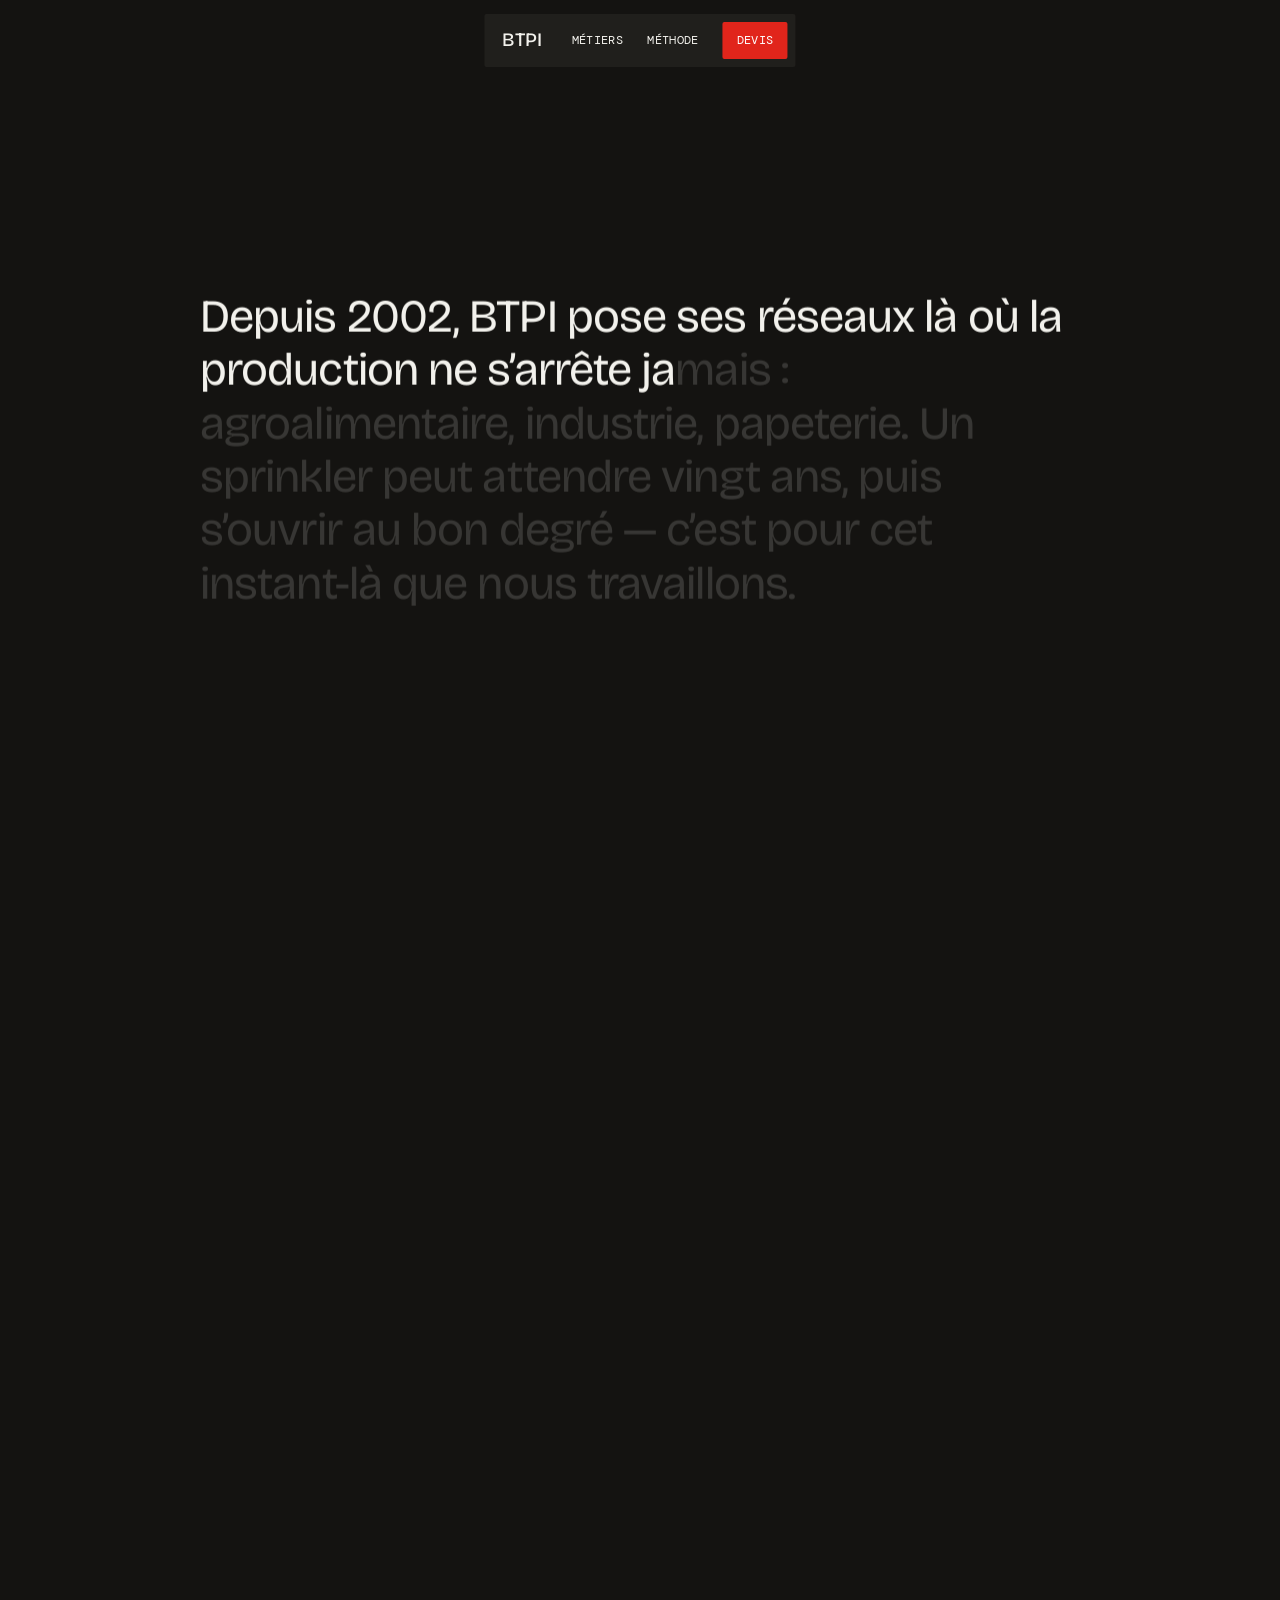
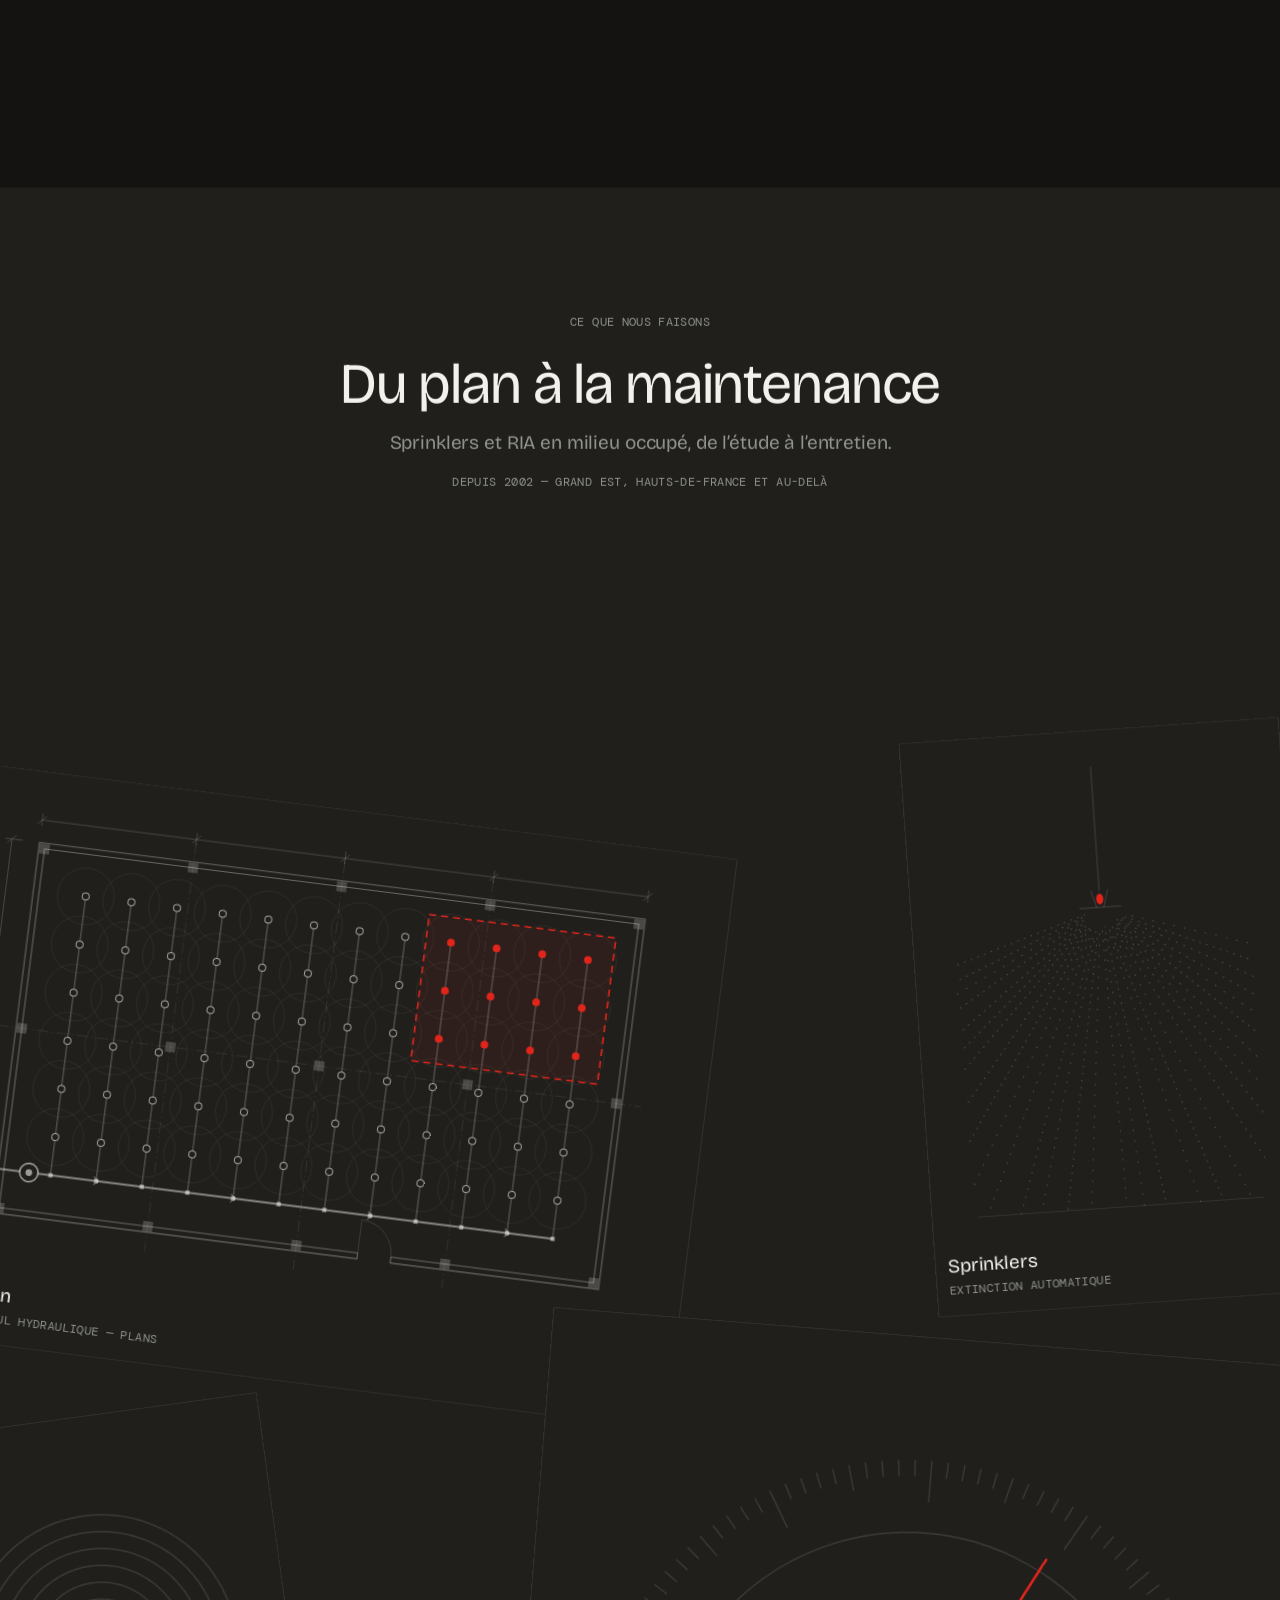
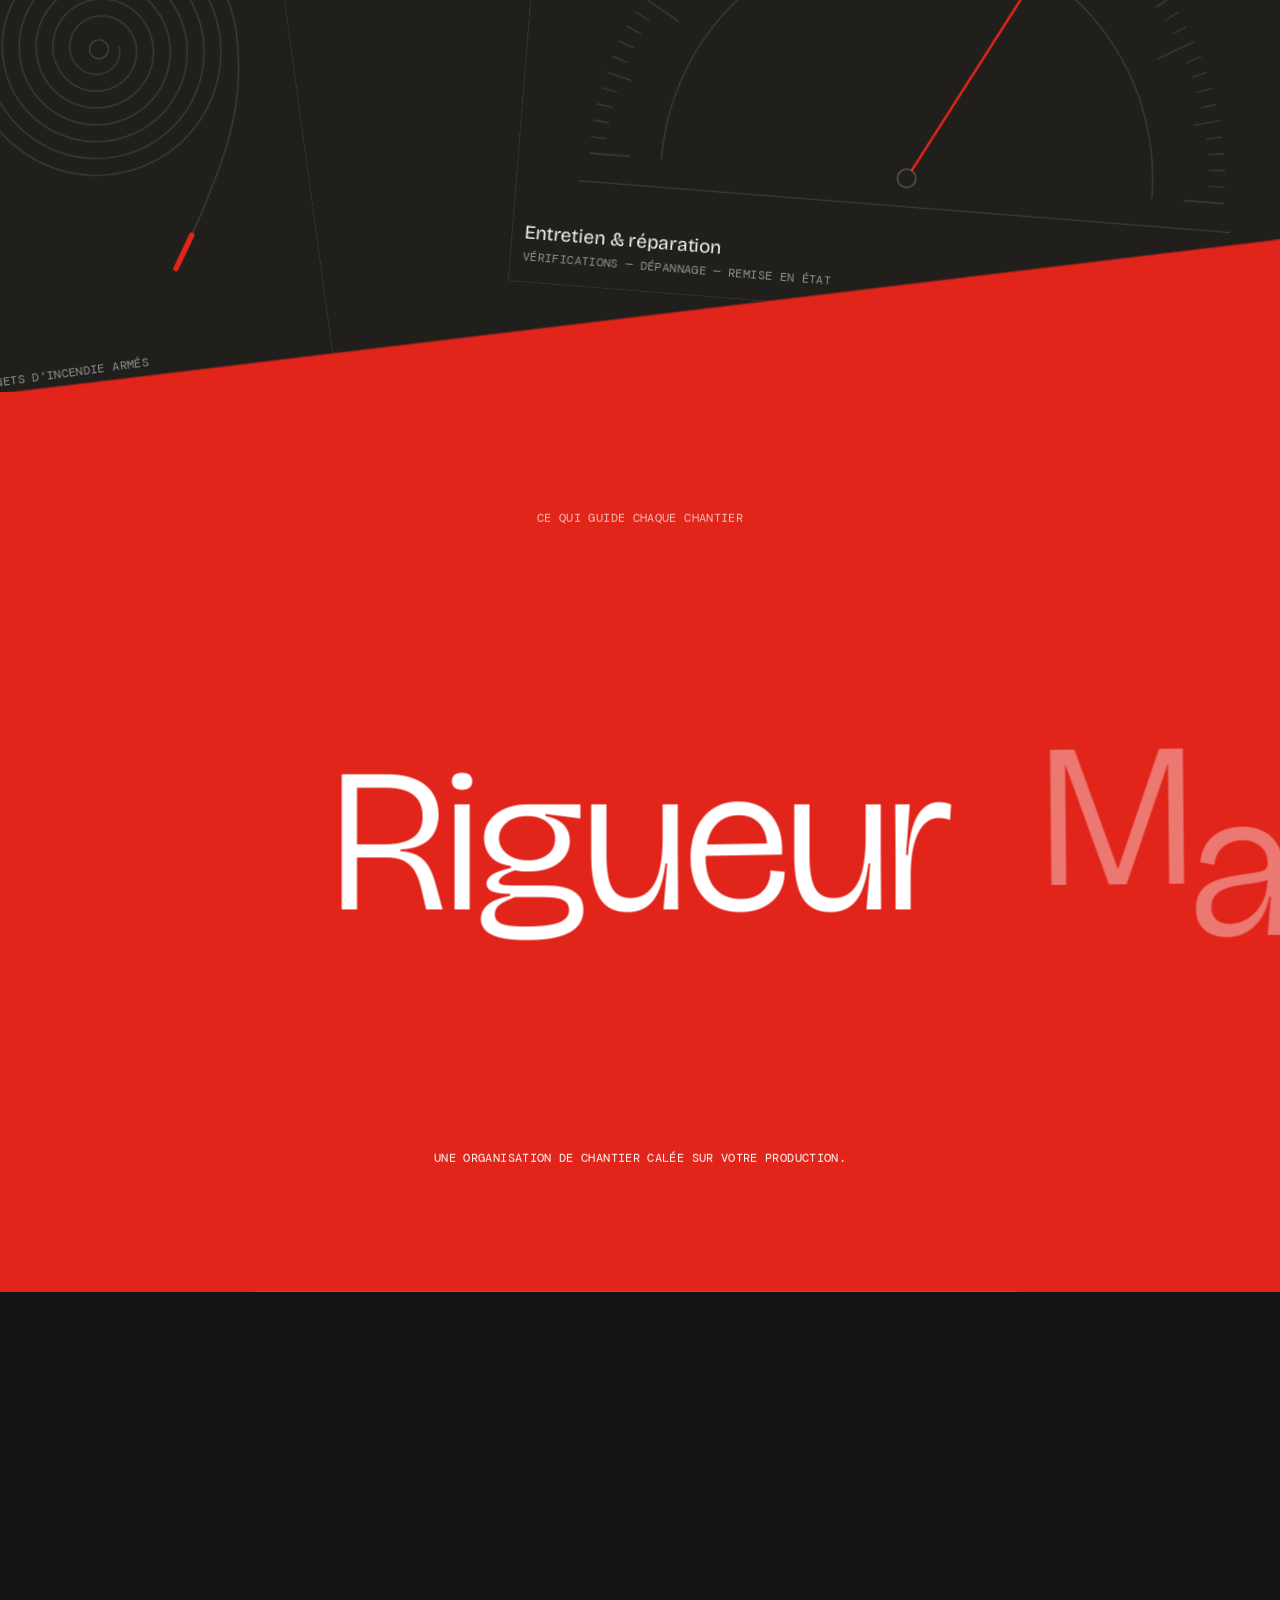
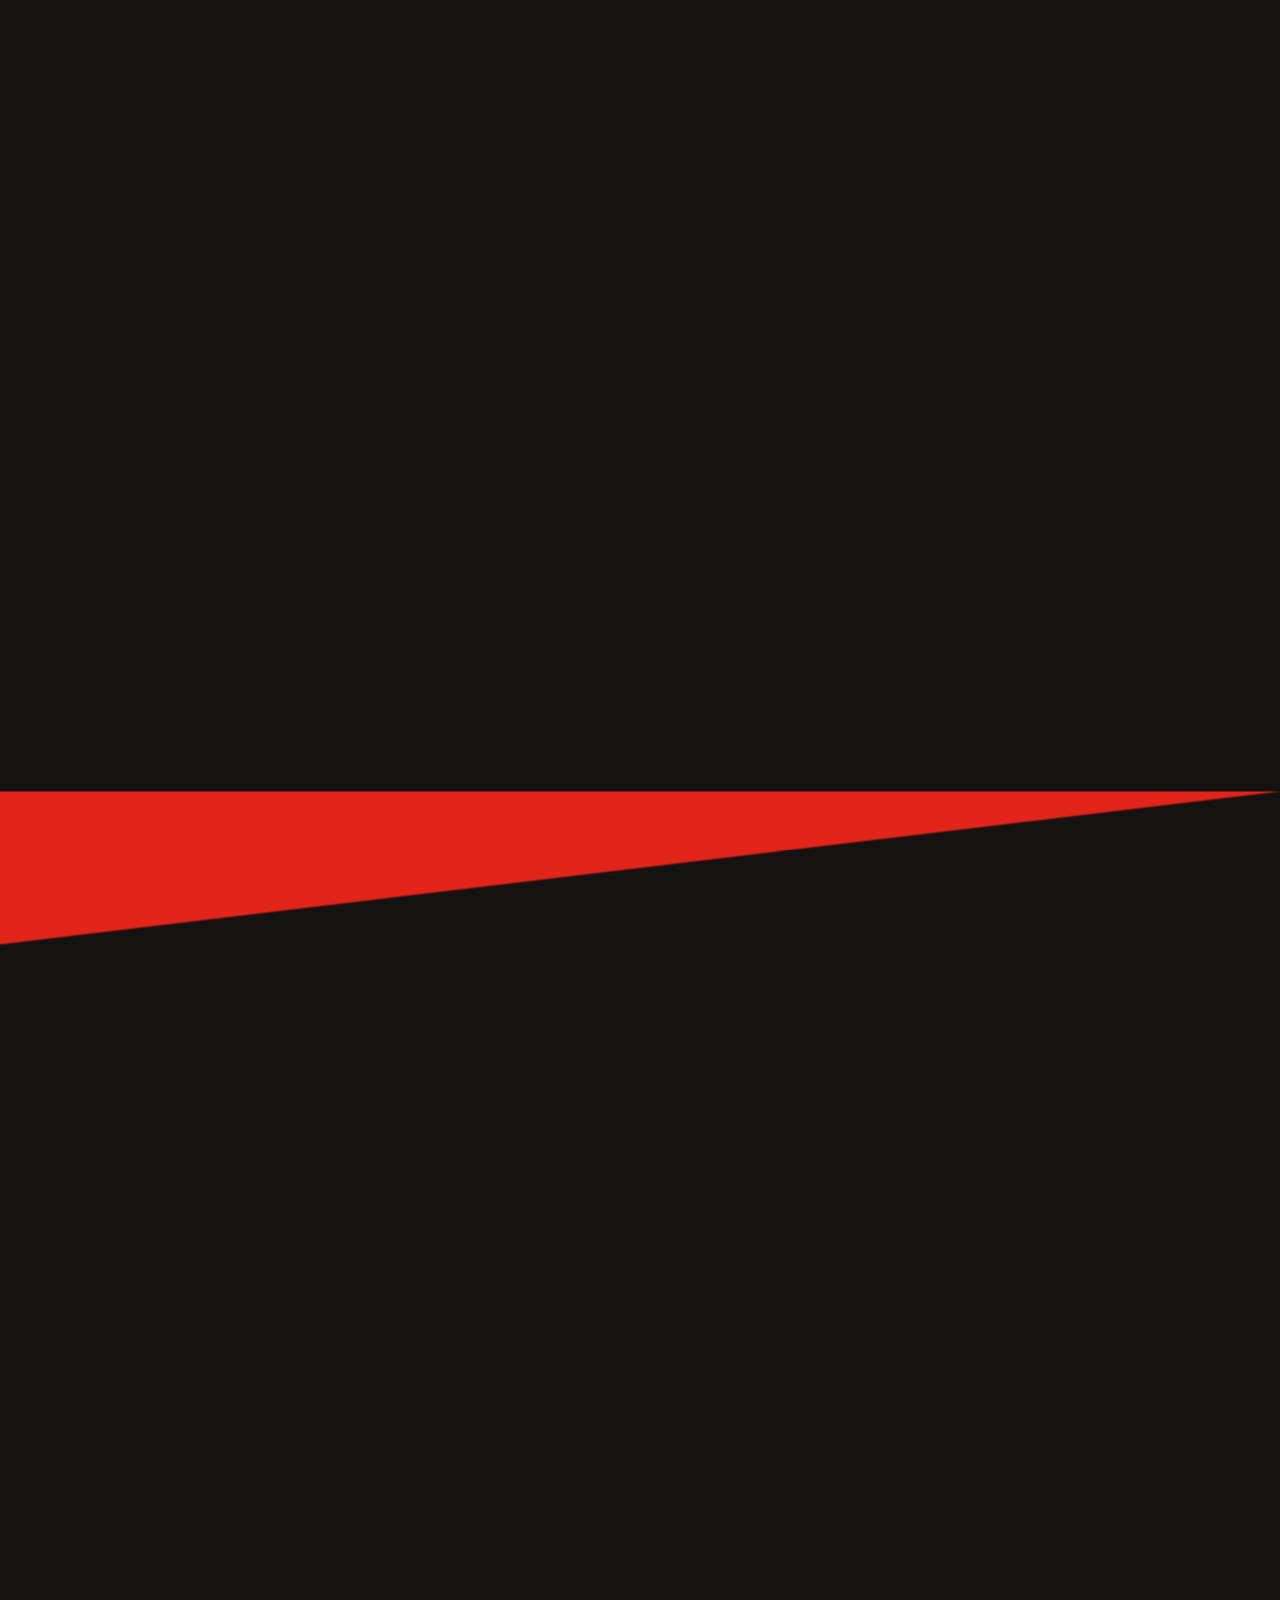
<file: btpi/index.html>
<!DOCTYPE html>
<html lang="fr" data-theme="dark">
<head>
  <meta charset="UTF-8">
  <meta name="viewport" content="width=device-width, initial-scale=1.0">
  <title>BTPI — Sprinklers &amp; RIA en sites industriels</title>
  <meta name="description" content="BTPI conçoit, installe et entretient des réseaux sprinklers et des RIA en sites industriels en activité, notamment dans l’agroalimentaire. Grand Est, Hauts-de-France et au-delà, depuis 2002.">
  <link rel="canonical" href="https://btpispk.fr/">
  <meta name="theme-color" content="#141311">
  <!-- aperçu quand on partage le lien (LinkedIn, WhatsApp, Facebook…) -->
  <meta property="og:type" content="website">
  <meta property="og:site_name" content="BTPI">
  <meta property="og:locale" content="fr_FR">
  <meta property="og:url" content="https://btpispk.fr/">
  <meta property="og:title" content="BTPI — Sprinklers &amp; RIA en sites industriels">
  <meta property="og:description" content="Conception, pose et entretien de réseaux sprinklers et RIA en sites industriels en activité, depuis 2002.">
  <meta property="og:image" content="https://btpispk.fr/images/og-image.jpg">
  <meta property="og:image:width" content="1200">
  <meta property="og:image:height" content="630">
  <meta name="twitter:card" content="summary_large_image">
  <!-- icônes d'onglet et d'écran d'accueil -->
  <link rel="icon" href="favicon.svg" type="image/svg+xml">
  <link rel="icon" href="favicon-32.png" sizes="32x32" type="image/png">
  <link rel="apple-touch-icon" href="apple-touch-icon.png">
  <!-- polices hébergées sur le site (RGPD : aucun appel à Google) -->
  <link rel="stylesheet" href="fonts/fonts.css">
  <link rel="stylesheet" href="styles.css">
</head>
<body>

  <!-- ══════════ PRELOADER ══════════ -->
  <div class="loader" id="loader" aria-hidden="true">
    <div class="loader-inner">
      <p class="loader-wordmark">BTPI</p>
      <span class="loader-rule"><i id="loaderBar"></i></span>
    </div>
  </div>

  <!-- ══════════ CONTENU ══════════ -->
  <main class="smooth" id="smooth">

    <!-- ─── SCÈNE 1 · PASTEBOARD → ZOOM TEXTE → SÉRIE EN LUMIÈRE ─── -->
    <section class="scene s-hero" id="hero" data-pin="5">
      <div class="pin">

        <div class="floaters" aria-hidden="true">
          <figure class="fl" style="--x:-4%;  --y:13%; --w:196px" data-d="0.55"><img alt=""></figure>
          <figure class="fl" style="--x:21%;   --y:3%; --w:142px" data-d="0.90"><img alt=""></figure>
          <figure class="fl" style="--x:40%;  --y:-8%; --w:232px" data-d="0.40"><img alt=""></figure>
          <figure class="fl" style="--x:63%;  --y:7%; --w:126px" data-d="0.75"><img alt=""></figure>
          <figure class="fl" style="--x:85%;  --y:1%; --w:208px" data-d="1.00"><img alt=""></figure>
          <figure class="fl" style="--x:-2%;  --y:45%; --w:116px" data-d="0.50"><img alt=""></figure>
          <figure class="fl" style="--x:94%;  --y:37%; --w:172px" data-d="0.70"><img alt=""></figure>
          <figure class="fl" style="--x:13%;  --y:71%; --w:248px" data-d="0.35"><img alt=""></figure>
          <figure class="fl" style="--x:44%;  --y:81%; --w:134px" data-d="0.85"><img alt=""></figure>
          <figure class="fl" style="--x:73%;  --y:64%; --w:188px" data-d="0.60"><img alt=""></figure>
        </div>

        <div class="hero-copy">
          <p class="hero-kicker mono" id="heroKicker">ÉLISE AUBERT — PHOTOGRAPHE, PARIS</p>
          <h1 class="hero-title">
            <span class="hero-line1" id="heroLine1">Des photographies honnêtes,</span>
            <span class="hero-line2" id="heroLine2">
              <span class="hl">pour des gens</span>
              <span class="grow" id="grow1"><img alt="Silhouette dans un champ de fleurs au crépuscule"></span>
              <span class="hl">vrais.</span>
            </span>
          </h1>
        </div>

        <!-- calque plein écran : titre blanc sur l'image -->
        <div class="spot" id="spot" aria-hidden="true">
          <h2 class="spot-intro" id="spotIntro"><span>Portrait,</span> <span>mode,</span> <span>documentaire</span> <span>—</span> <span>à</span> <span>Paris.</span></h2>
        </div>

      </div>
    </section>

    <!-- ─── SCÈNE 2 · MANIFESTE (remplissage caractère par caractère) ─── -->
    <section class="scene s-fill" id="manifeste" data-pin="3.5">
      <div class="pin">
        <p class="fill-text" id="fillText">Élise Aubert photographie des gens vrais, dans des lumières trouvées. Elle cherche l'instant précis où l'on <span class="boxed" id="boxedPhrase">cesse de poser<svg class="box-svg" viewBox="0 0 100 100" preserveAspectRatio="none"><path id="boxPath" d="M50,6 C88,4 98,22 97,50 C96,82 76,96 49,95 C16,94 3,76 4,48 C5,18 20,7 50,6 Z"/></svg></span> — la seconde où le vrai visage revient.</p>
      </div>
    </section>

    <!-- ─── SCÈNE 3 · SÉLECTION (panneau blanc, masonry parallaxe) ─── -->
    <section class="collection" id="travaux">
      <header class="coll-head">
        <p class="mono ash">TRAVAUX CHOISIS</p>
        <h2 class="coll-title" id="collTitle">Commandes &amp; éditos</h2>
        <p class="coll-sub">Mode, presse et campagnes, photographiées comme des séries personnelles.</p>
        <p class="mono ash">HUIT PROJETS — 2019 → 2026</p>
      </header>

      <div id="collGrid"></div>
    </section>

    <!-- ─── 5 · DEVISE — train de mots-clés géants sur bande lime ─── -->
    <div class="band" id="temps">
      <div class="diag to-lime" aria-hidden="true"></div>
      <section class="scene s-motto" data-pin="4">
        <div class="pin motto-pin">
          <p class="motto-kicker mono" id="mottoKicker">CE QUI GUIDE CHAQUE IMAGE</p>
          <div class="motto-track" id="mottoTrack"></div>
          <p class="motto-hint mono" id="mottoHint"></p>
        </div>
      </section>
      <div class="diag from-lime" aria-hidden="true"></div>
    </div>

    <!-- ─── SCÈNE 5 · « UN PROJET, 3 ÉTAPES » → LE PROCESSUS IMMERSIF ─── -->
    <section class="scene s-night" id="explorer" data-pin="9">
      <div class="pin">

        <div class="night-line" id="nightLine">
          <span class="hl nw" id="nw1">Un</span>
          <span class="hl nw" id="nw2">projet,</span>
          <span class="grow" id="grow2"><img alt="Technicien inspectant un réseau sprinkler en salle des pompes"></span>
          <span class="hl nw" id="nw3">3 étapes.</span>
        </div>

        <!-- compteur monumental : le numéro d'étape défile comme un odomètre -->
        <div class="bignum" id="bigNum" aria-hidden="true"><span class="bignum-fixed">0</span><span class="bignum-roll"><span id="bigRoll"></span></span></div>

        <!-- contenu de l'étape, à gauche -->
        <div class="psteps" id="psteps"></div>

        <p class="steps-cta" id="stepsCta">
          <a href="#contact" data-nav id="stepsCtaLink">Réserver une séance →<svg class="cta-oval" viewBox="0 0 100 100" preserveAspectRatio="none" aria-hidden="true"><path id="ctaOval" d="M50,6 C88,4 98,22 97,50 C96,82 76,96 49,95 C16,94 3,76 4,48 C5,18 20,7 50,6 Z"/></svg></a>
        </p>

        <!-- rideau de lames : essuie le plein écran SANS jamais dézoomer -->
        <div class="wipe" id="nightWipe" aria-hidden="true"><span></span><span></span><span></span><span></span><span></span><span></span><span></span></div>

      </div>
    </section>

    <!-- ─── 8 · PREUVE SOCIALE — citation en rideau, guillemets géants ─── -->
    <section class="scene s-quote" id="temoignage" data-pin="3">
      <div class="pin">
        <div class="q-stack">
          <span class="q-glyph" aria-hidden="true">“</span>
          <blockquote class="q-block">
            <p class="q-text" id="quoteText"></p>
          </blockquote>
          <div class="q-sign">
            <span class="q-rule" aria-hidden="true"></span>
            <div class="q-sign-row" id="quoteAuthorWrap">
              <p class="q-name" id="quoteAuthor"></p>
              <p class="q-ctx mono ash" id="figKicker"></p>
              <p class="q-fig" id="bigFigure"><span class="fig-pre" id="figPre"></span><span class="fig-val" id="figVal">0</span><span class="fig-unit" id="figUnit"></span></p>
            </div>
          </div>
        </div>
      </div>
    </section>

    <!-- ─── SCÈNE 9 · OBJECTIONS — PHRASES + TRAÎNÉE D'IMAGES SOUS LA SOURIS ─── -->
    <section class="scene s-final" id="final" data-pin="2.6">
      <div class="pin">
        <p class="final-text">
          <span class="fs" id="fs1">Pas de décor.</span>
          <span class="fs" id="fs2">Pas de poses.</span>
          <span class="fs" id="fs3">Pas de filtres.</span><br>
          <span class="fs" id="fs4">Juste vous, <span class="pill" id="pillPhrase">en vrai.<svg class="pill-svg" viewBox="0 0 100 100" preserveAspectRatio="none"><path id="pillPath" d="M50,6 C88,4 98,22 97,50 C96,82 76,96 49,95 C16,94 3,76 4,48 C5,18 20,7 50,6 Z"/></svg></span></span>
        </p>

        <!-- réserve d'images pour la traînée sous la souris -->
        <div class="trail" id="trail" aria-hidden="true">
          <img style="--tw:150px" alt="">
          <img style="--tw:190px" alt="">
          <img style="--tw:120px" alt="">
          <img style="--tw:200px" alt="">
          <img style="--tw:96px"  alt="">
          <img style="--tw:170px" alt="">
          <img style="--tw:34px"  alt="">
          <img style="--tw:140px" alt="">
          <img style="--tw:200px" alt="">
          <img style="--tw:110px" alt="">
          <img style="--tw:28px"  alt="">
          <img style="--tw:160px" alt="">
          <img style="--tw:130px" alt="">
          <img style="--tw:180px" alt="">
          <img style="--tw:40px"  alt="">
          <img style="--tw:150px" alt="">
          <img style="--tw:120px" alt="">
          <img style="--tw:200px" alt="">
          <img style="--tw:100px" alt="">
          <img style="--tw:170px" alt="">
        </div>
      </div>
    </section>

    <!-- ─── FOOTER ─── -->
    <footer class="footer" id="contact">
      <p class="footer-kicker mono ash reveal">UN PROJET, UNE IMAGE EN TÊTE ?</p>
      <a class="footer-mail reveal" href="mailto:bonjour@eliseaubert.fr"><span class="footer-mail-text">bonjour@eliseaubert.fr</span></a>
      <p class="footer-reassurance mono ash reveal">RÉPONSE SOUS 24 H — DEVIS GRATUIT, SANS ENGAGEMENT</p>
      <h2 class="footer-name" id="footerName" aria-label="Élise Aubert">Élise Aubert</h2>
      <div class="footer-bottom">
        <p class="mono ash">© 2026 — PARIS, FRANCE</p>
        <p class="mono"><a href="https://www.instagram.com/elise.aubert" target="_blank" rel="noopener">INSTAGRAM ↗</a>&nbsp;&nbsp;&nbsp;<a href="https://www.behance.net/eliseaubert" target="_blank" rel="noopener">BEHANCE ↗</a></p>
        <p class="mono ash">FAITE AVEC DE LA LUMIÈRE</p>
      </div>
    </footer>

  </main>

  <!-- ══════════ CHROME FIXE — barre flottante en haut ══════════ -->

  <header class="dock" id="dock">
    <a class="dock-wordmark" href="#hero" data-nav>BTPI</a>
    <nav class="dock-nav" aria-label="Navigation principale">
      <a class="dock-link mono" href="#travaux" data-nav>TRAVAUX</a>
      <a class="dock-link mono" href="#explorer" data-nav data-landing="0.8">SÉRIES</a>
    </nav>
    <a class="dock-cta mono" href="#contact" data-nav>RÉSERVER</a>
  </header>

  <script src="content.js"></script>
  <script src="app.js"></script>
</body>
</html>
</file>
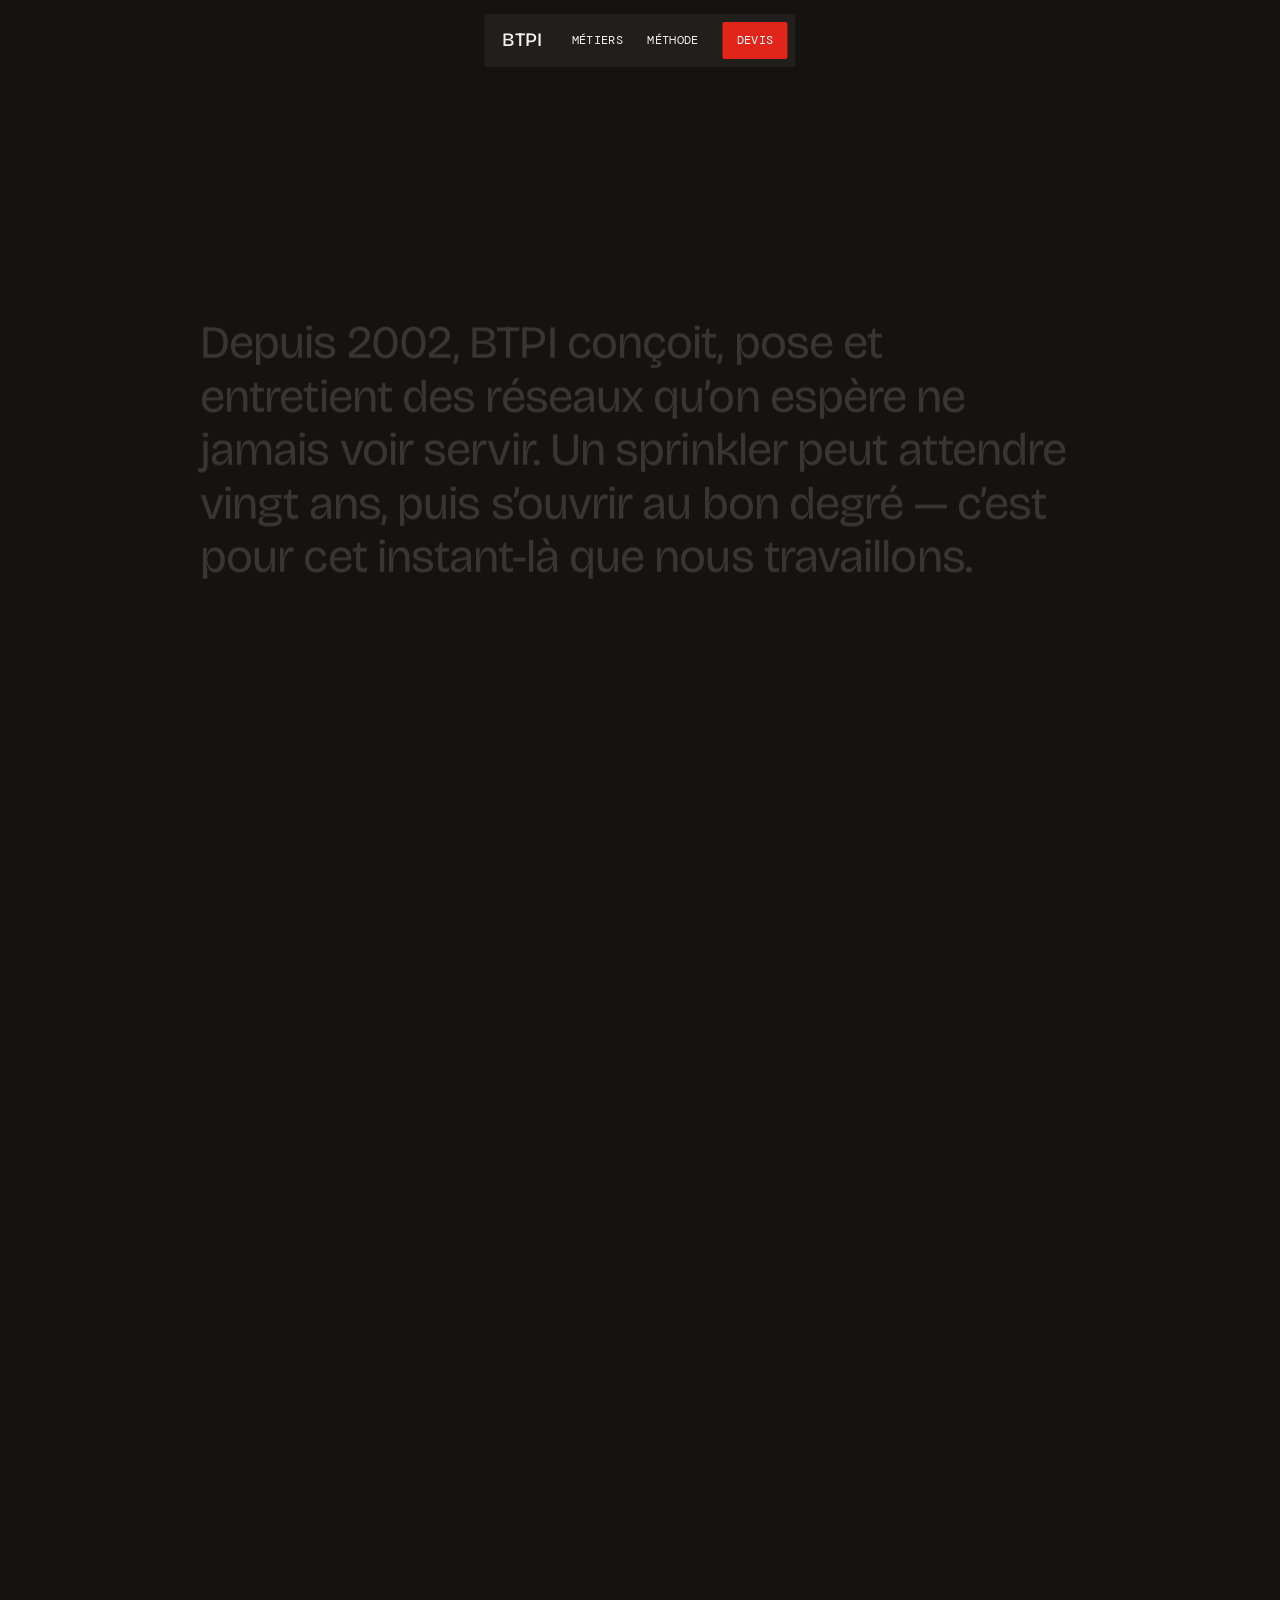
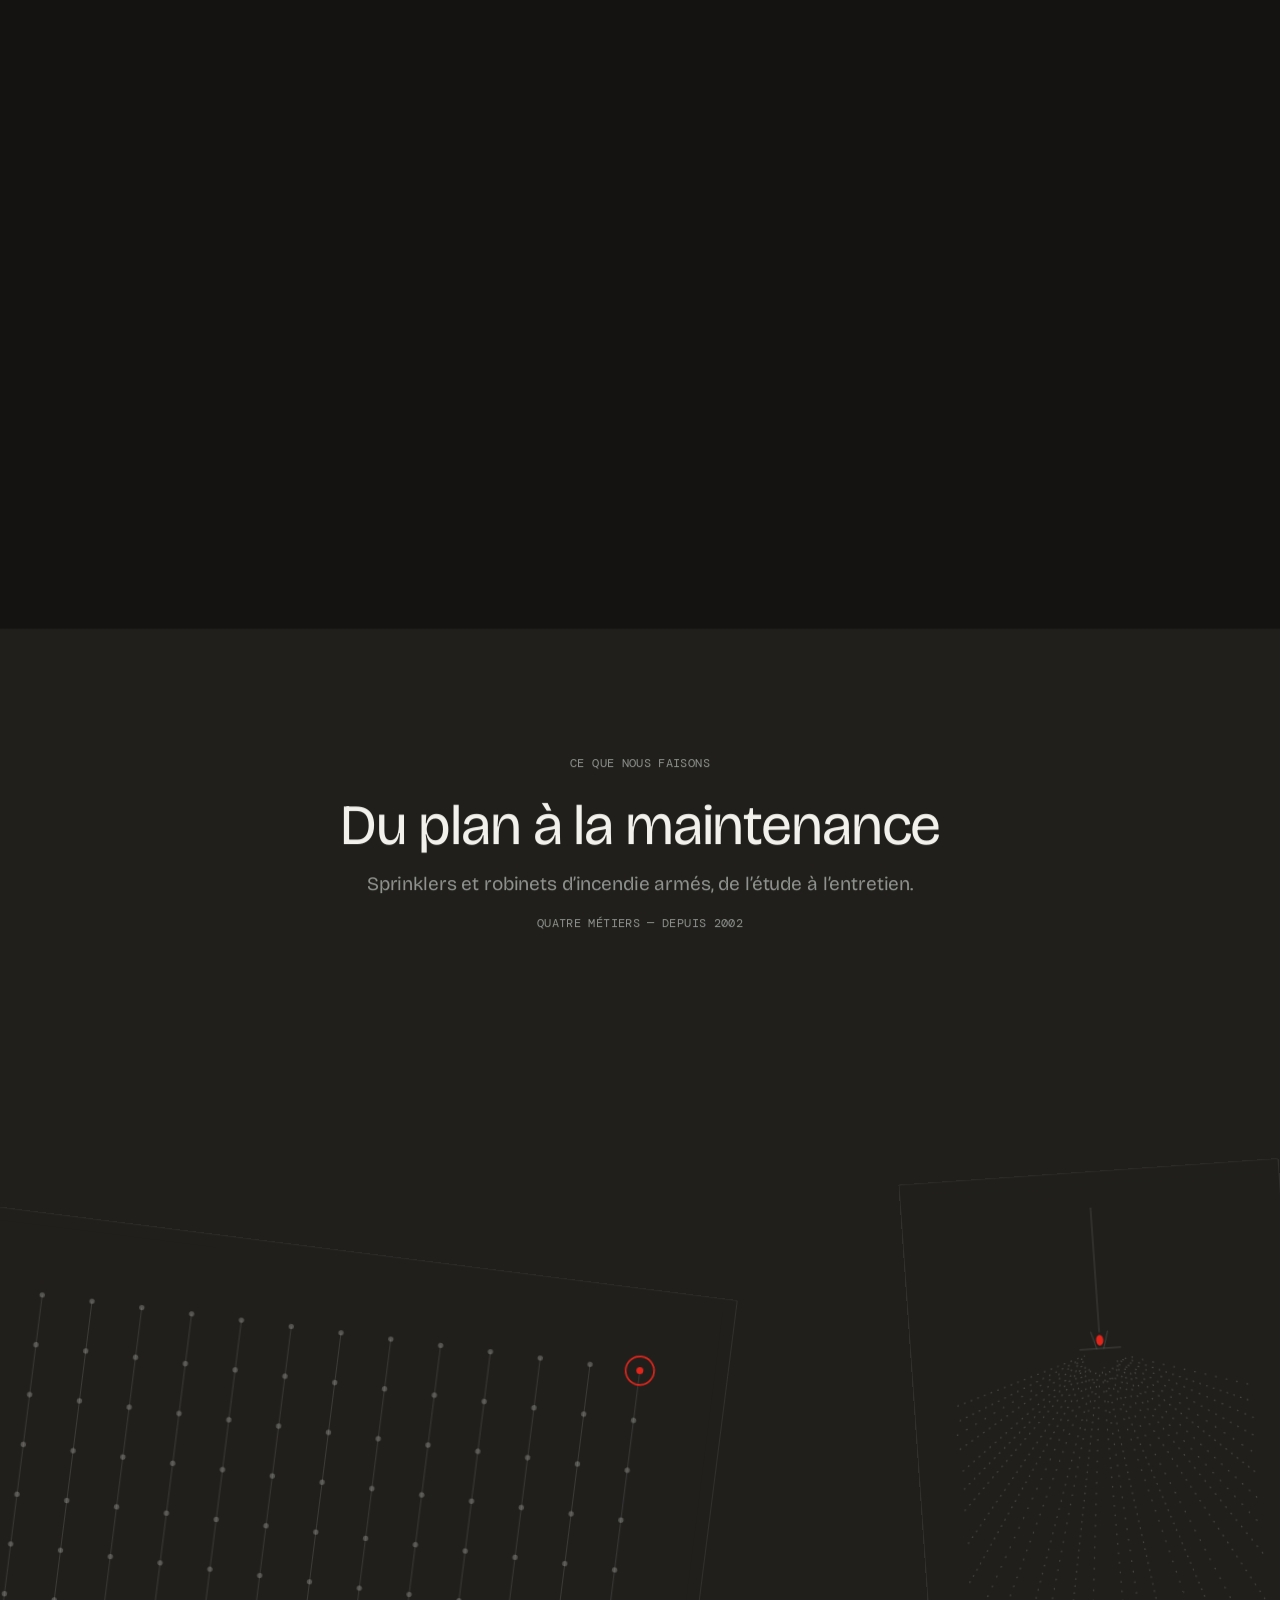
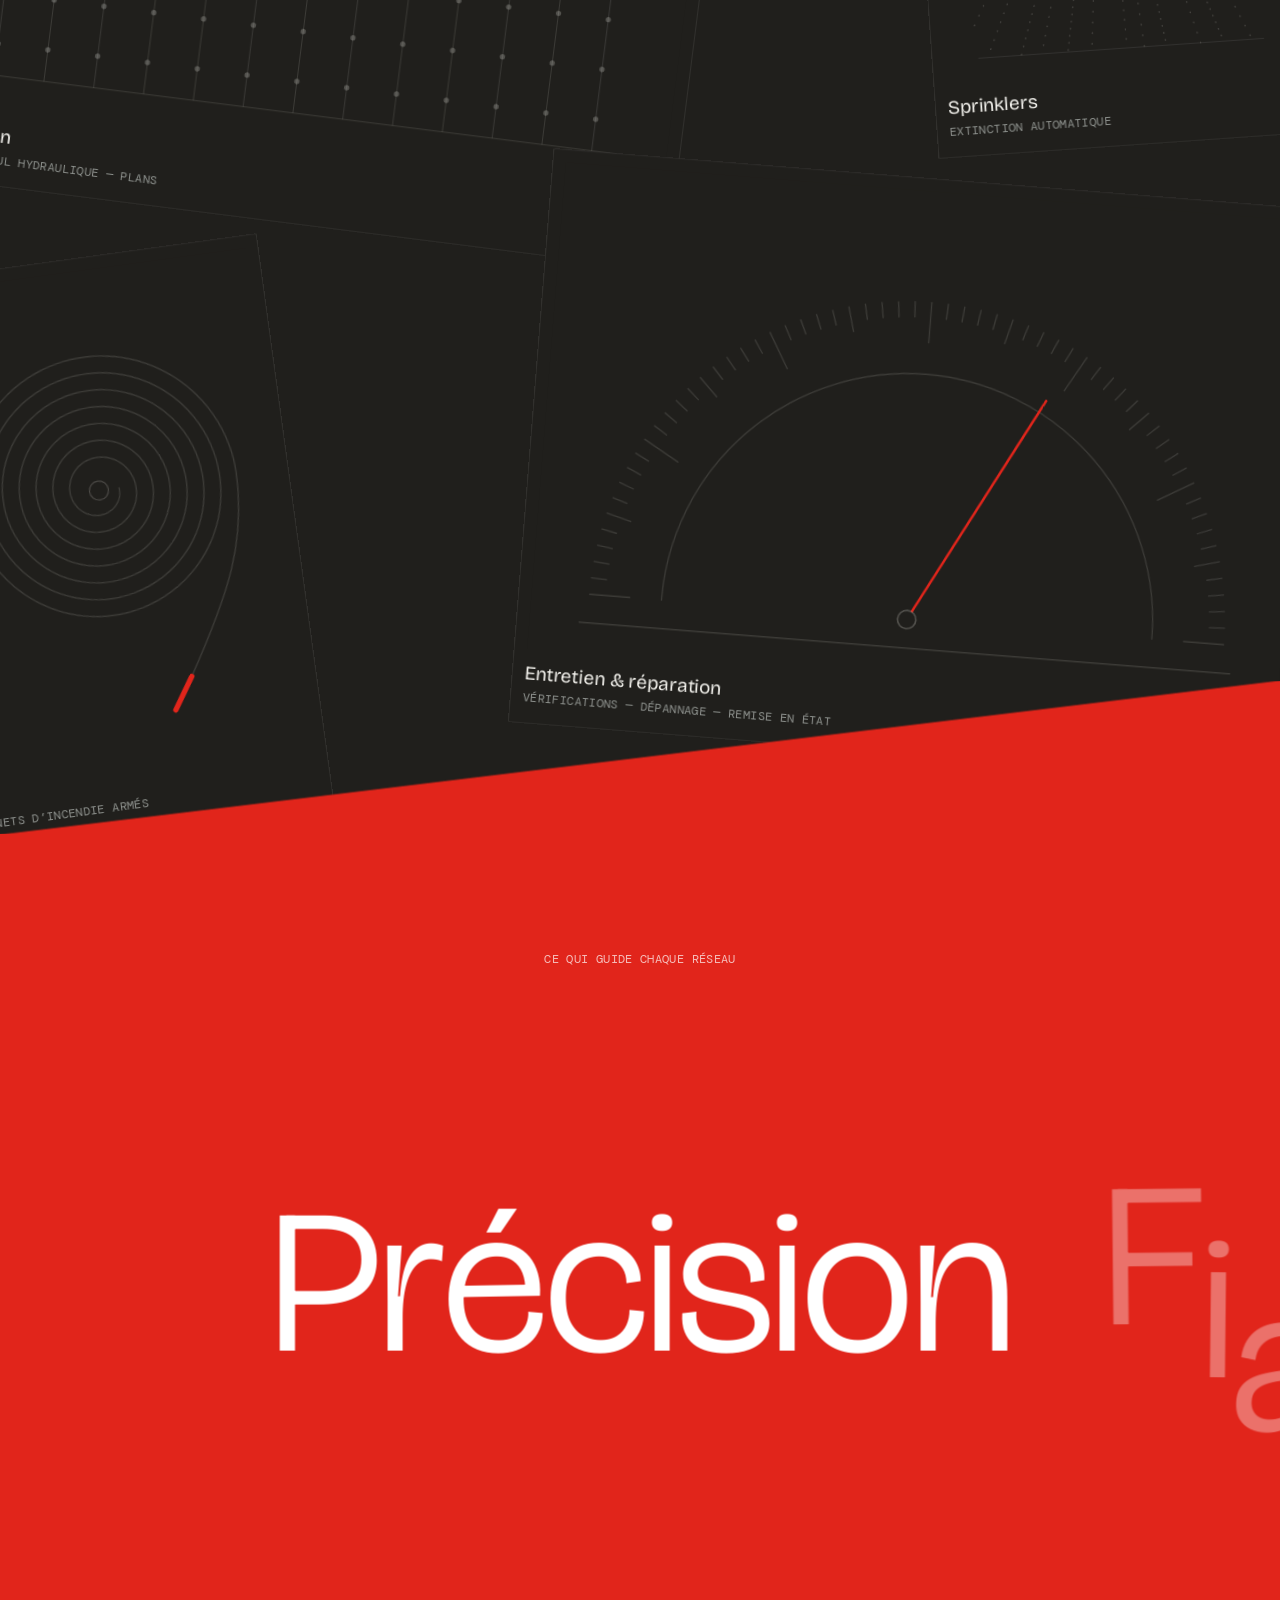
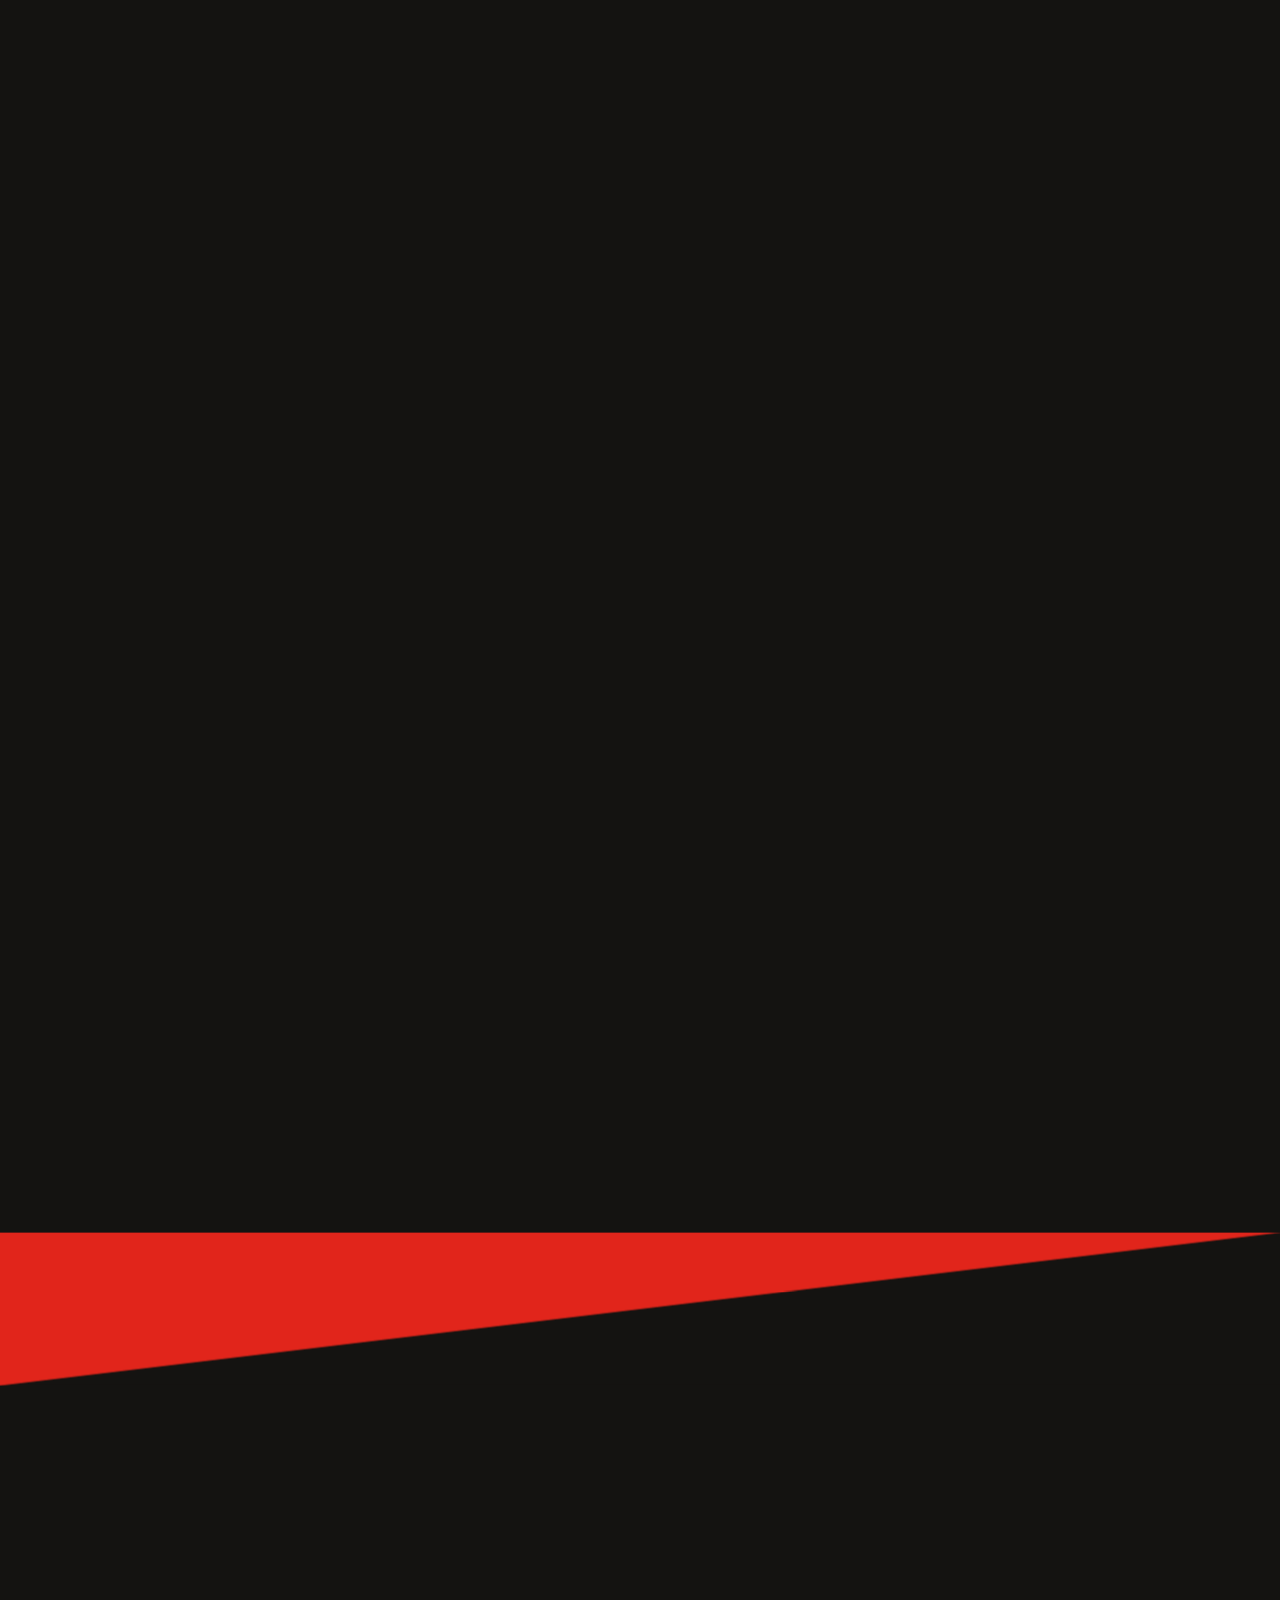
<file: site-btpi/site/index.html>
<!DOCTYPE html>
<html lang="fr" data-theme="dark">
<head>
  <meta charset="UTF-8">
  <meta name="viewport" content="width=device-width, initial-scale=1.0">
  <title>Template Site Immersif</title>
  <meta name="description" content="Site généré depuis le template Site Immersif.">
  <link rel="preconnect" href="https://fonts.googleapis.com">
  <link rel="preconnect" href="https://fonts.gstatic.com" crossorigin>
  <link href="https://fonts.googleapis.com/css2?family=Bricolage+Grotesque:opsz,wght@12..96,300;12..96,400;12..96,500&family=DM+Mono:wght@400;500&display=swap" rel="stylesheet">
  <link rel="stylesheet" href="styles.css">
</head>
<body>

  <!-- ══════════ PRELOADER ══════════ -->
  <div class="loader" id="loader" aria-hidden="true">
    <div class="loader-inner">
      <p class="loader-wordmark">Élise Aubert</p>
      <span class="loader-rule"><i id="loaderBar"></i></span>
    </div>
  </div>

  <!-- ══════════ CONTENU ══════════ -->
  <main class="smooth" id="smooth">

    <!-- ─── SCÈNE 1 · PASTEBOARD → ZOOM TEXTE → SÉRIE EN LUMIÈRE ─── -->
    <section class="scene s-hero" id="hero" data-pin="5">
      <div class="pin">

        <div class="floaters" aria-hidden="true">
          <figure class="fl" style="--x:-4%;  --y:13%; --w:196px" data-d="0.55"><img src="https://picsum.photos/id/823/360/480" alt=""></figure>
          <figure class="fl" style="--x:21%;   --y:3%; --w:142px" data-d="0.90"><img src="https://picsum.photos/id/978/280/360" alt=""></figure>
          <figure class="fl" style="--x:40%;  --y:-8%; --w:232px" data-d="0.40"><img src="https://picsum.photos/id/319/340/240" alt=""></figure>
          <figure class="fl" style="--x:63%;  --y:7%; --w:126px" data-d="0.75"><img src="https://picsum.photos/id/660/300/400" alt=""></figure>
          <figure class="fl" style="--x:85%;  --y:1%; --w:208px" data-d="1.00"><img src="https://picsum.photos/id/1062/280/220" alt=""></figure>
          <figure class="fl" style="--x:-2%;  --y:45%; --w:116px" data-d="0.50"><img src="https://picsum.photos/id/553/360/260" alt=""></figure>
          <figure class="fl" style="--x:94%;  --y:37%; --w:172px" data-d="0.70"><img src="https://picsum.photos/id/804/320/420" alt=""></figure>
          <figure class="fl" style="--x:13%;  --y:71%; --w:248px" data-d="0.35"><img src="https://picsum.photos/id/64/280/360" alt=""></figure>
          <figure class="fl" style="--x:44%;  --y:81%; --w:134px" data-d="0.85"><img src="https://picsum.photos/id/177/300/400" alt=""></figure>
          <figure class="fl" style="--x:73%;  --y:64%; --w:188px" data-d="0.60"><img src="https://picsum.photos/id/21/380/270" alt=""></figure>
        </div>

        <div class="hero-copy">
          <p class="hero-kicker mono" id="heroKicker">ÉLISE AUBERT — PHOTOGRAPHE, PARIS</p>
          <h1 class="hero-title">
            <span class="hero-line1" id="heroLine1">Des photographies honnêtes,</span>
            <span class="hero-line2" id="heroLine2">
              <span class="hl">pour des gens</span>
              <span class="grow" id="grow1"><img src="https://picsum.photos/id/375/1800/1200" alt="Silhouette dans un champ de fleurs au crépuscule"></span>
              <span class="hl">vrais.</span>
            </span>
          </h1>
        </div>

        <!-- calque plein écran : titre blanc sur l'image -->
        <div class="spot" id="spot" aria-hidden="true">
          <h2 class="spot-intro" id="spotIntro"><span>Portrait,</span> <span>mode,</span> <span>documentaire</span> <span>—</span> <span>à</span> <span>Paris.</span></h2>
        </div>

      </div>
    </section>

    <!-- ─── SCÈNE 2 · MANIFESTE (remplissage caractère par caractère) ─── -->
    <section class="scene s-fill" id="manifeste" data-pin="3.5">
      <div class="pin">
        <p class="fill-text" id="fillText">Élise Aubert photographie des gens vrais, dans des lumières trouvées. Elle cherche l'instant précis où l'on <span class="boxed" id="boxedPhrase">cesse de poser<svg class="box-svg" viewBox="0 0 100 100" preserveAspectRatio="none"><path id="boxPath" d="M50,6 C88,4 98,22 97,50 C96,82 76,96 49,95 C16,94 3,76 4,48 C5,18 20,7 50,6 Z"/></svg></span> — la seconde où le vrai visage revient.</p>
      </div>
    </section>

    <!-- ─── SCÈNE 3 · SÉLECTION (panneau blanc, masonry parallaxe) ─── -->
    <section class="collection" id="travaux">
      <header class="coll-head">
        <p class="mono ash">TRAVAUX CHOISIS</p>
        <h2 class="coll-title" id="collTitle">Commandes &amp; éditos</h2>
        <p class="coll-sub">Mode, presse et campagnes, photographiées comme des séries personnelles.</p>
        <p class="mono ash">HUIT PROJETS — 2019 → 2026</p>
      </header>

      <div id="collGrid"></div>
    </section>

    <!-- ─── 5 · DEVISE — train de mots-clés géants sur bande lime ─── -->
    <div class="band" id="temps">
      <div class="diag to-lime" aria-hidden="true"></div>
      <section class="scene s-motto" data-pin="4">
        <div class="pin motto-pin">
          <p class="motto-kicker mono" id="mottoKicker">CE QUI GUIDE CHAQUE IMAGE</p>
          <div class="motto-track" id="mottoTrack"></div>
          <p class="motto-hint mono" id="mottoHint"></p>
        </div>
      </section>
      <div class="diag from-lime" aria-hidden="true"></div>
    </div>

    <!-- ─── SCÈNE 5 · « UN PROJET, 3 ÉTAPES » → LE PROCESSUS IMMERSIF ─── -->
    <section class="scene s-night" id="explorer" data-pin="9">
      <div class="pin">

        <div class="night-line" id="nightLine">
          <span class="hl nw" id="nw1">Un</span>
          <span class="hl nw" id="nw2">projet,</span>
          <span class="grow" id="grow2"><img src="https://picsum.photos/id/431/1800/1200" alt="Un café pendant un brief"></span>
          <span class="hl nw" id="nw3">3 étapes.</span>
        </div>

        <!-- compteur monumental : le numéro d'étape défile comme un odomètre -->
        <div class="bignum" id="bigNum" aria-hidden="true"><span class="bignum-fixed">0</span><span class="bignum-roll"><span id="bigRoll"></span></span></div>

        <!-- contenu de l'étape, à gauche -->
        <div class="psteps" id="psteps"></div>

        <p class="steps-cta" id="stepsCta">
          <a href="#contact" data-nav id="stepsCtaLink">Réserver une séance →<svg class="cta-oval" viewBox="0 0 100 100" preserveAspectRatio="none" aria-hidden="true"><path id="ctaOval" d="M50,6 C88,4 98,22 97,50 C96,82 76,96 49,95 C16,94 3,76 4,48 C5,18 20,7 50,6 Z"/></svg></a>
        </p>

        <!-- rideau de lames : essuie le plein écran SANS jamais dézoomer -->
        <div class="wipe" id="nightWipe" aria-hidden="true"><span></span><span></span><span></span><span></span><span></span><span></span><span></span></div>

      </div>
    </section>

    <!-- ─── 8 · PREUVE SOCIALE — citation en rideau, guillemets géants ─── -->
    <section class="scene s-quote" id="temoignage" data-pin="3">
      <div class="pin">
        <div class="q-stack">
          <span class="q-glyph" aria-hidden="true">“</span>
          <blockquote class="q-block">
            <p class="q-text" id="quoteText"></p>
          </blockquote>
          <div class="q-sign">
            <span class="q-rule" aria-hidden="true"></span>
            <div class="q-sign-row" id="quoteAuthorWrap">
              <p class="q-name" id="quoteAuthor"></p>
              <p class="q-ctx mono ash" id="figKicker"></p>
              <p class="q-fig" id="bigFigure"><span class="fig-pre" id="figPre"></span><span class="fig-val" id="figVal">0</span><span class="fig-unit" id="figUnit"></span></p>
            </div>
          </div>
        </div>
      </div>
    </section>

    <!-- ─── SCÈNE 9 · OBJECTIONS — PHRASES + TRAÎNÉE D'IMAGES SOUS LA SOURIS ─── -->
    <section class="scene s-final" id="final" data-pin="2.6">
      <div class="pin">
        <p class="final-text">
          <span class="fs" id="fs1">Pas de décor.</span>
          <span class="fs" id="fs2">Pas de poses.</span>
          <span class="fs" id="fs3">Pas de filtres.</span><br>
          <span class="fs" id="fs4">Juste vous, <span class="pill" id="pillPhrase">en vrai.<svg class="pill-svg" viewBox="0 0 100 100" preserveAspectRatio="none"><path id="pillPath" d="M50,6 C88,4 98,22 97,50 C96,82 76,96 49,95 C16,94 3,76 4,48 C5,18 20,7 50,6 Z"/></svg></span></span>
        </p>

        <!-- réserve d'images pour la traînée sous la souris -->
        <div class="trail" id="trail" aria-hidden="true">
          <img src="https://picsum.photos/id/21/220/280"   style="--tw:150px" alt="">
          <img src="https://picsum.photos/id/64/240/300"   style="--tw:190px" alt="">
          <img src="https://picsum.photos/id/660/200/260"  style="--tw:120px" alt="">
          <img src="https://picsum.photos/id/835/230/280"  style="--tw:200px" alt="">
          <img src="https://picsum.photos/id/1057/280/340" style="--tw:96px"  alt="">
          <img src="https://picsum.photos/id/568/220/270"  style="--tw:170px" alt="">
          <img src="https://picsum.photos/id/824/210/260"  style="--tw:34px"  alt="">
          <img src="https://picsum.photos/id/177/230/290"  style="--tw:140px" alt="">
          <img src="https://picsum.photos/id/804/230/300"  style="--tw:200px" alt="">
          <img src="https://picsum.photos/id/1062/240/200" style="--tw:110px" alt="">
          <img src="https://picsum.photos/id/553/230/180"  style="--tw:28px"  alt="">
          <img src="https://picsum.photos/id/978/240/300"  style="--tw:160px" alt="">
          <img src="https://picsum.photos/id/853/280/340"  style="--tw:130px" alt="">
          <img src="https://picsum.photos/id/591/230/280"  style="--tw:180px" alt="">
          <img src="https://picsum.photos/id/655/220/270"  style="--tw:40px"  alt="">
          <img src="https://picsum.photos/id/575/240/290"  style="--tw:150px" alt="">
          <img src="https://picsum.photos/id/319/240/180"  style="--tw:120px" alt="">
          <img src="https://picsum.photos/id/823/240/310"  style="--tw:200px" alt="">
          <img src="https://picsum.photos/id/1011/230/290" style="--tw:100px" alt="">
          <img src="https://picsum.photos/id/838/240/290"  style="--tw:170px" alt="">
        </div>
      </div>
    </section>

    <!-- ─── FOOTER ─── -->
    <footer class="footer" id="contact">
      <p class="footer-kicker mono ash reveal">UN PROJET, UNE IMAGE EN TÊTE ?</p>
      <a class="footer-mail reveal" href="mailto:bonjour@eliseaubert.fr"><span class="footer-mail-text">bonjour@eliseaubert.fr</span></a>
      <p class="footer-reassurance mono ash reveal">RÉPONSE SOUS 24 H — DEVIS GRATUIT, SANS ENGAGEMENT</p>
      <h2 class="footer-name" id="footerName" aria-label="Élise Aubert">Élise Aubert</h2>
      <div class="footer-bottom">
        <p class="mono ash">© 2026 — PARIS, FRANCE</p>
        <p class="mono"><a href="https://www.instagram.com/elise.aubert" target="_blank" rel="noopener">INSTAGRAM ↗</a>&nbsp;&nbsp;&nbsp;<a href="https://www.behance.net/eliseaubert" target="_blank" rel="noopener">BEHANCE ↗</a></p>
        <p class="mono ash">FAITE AVEC DE LA LUMIÈRE</p>
      </div>
    </footer>

  </main>

  <!-- ══════════ CHROME FIXE — barre flottante en haut ══════════ -->

  <header class="dock" id="dock">
    <a class="dock-wordmark" href="#hero" data-nav>Élise Aubert</a>
    <nav class="dock-nav" aria-label="Navigation principale">
      <a class="dock-link mono" href="#travaux" data-nav>TRAVAUX</a>
      <a class="dock-link mono" href="#explorer" data-nav data-landing="0.8">SÉRIES</a>
    </nav>
    <a class="dock-cta mono" href="#contact" data-nav>RÉSERVER</a>
  </header>

  <script src="content.js"></script>
  <script src="app.js"></script>
</body>
</html>
</file>
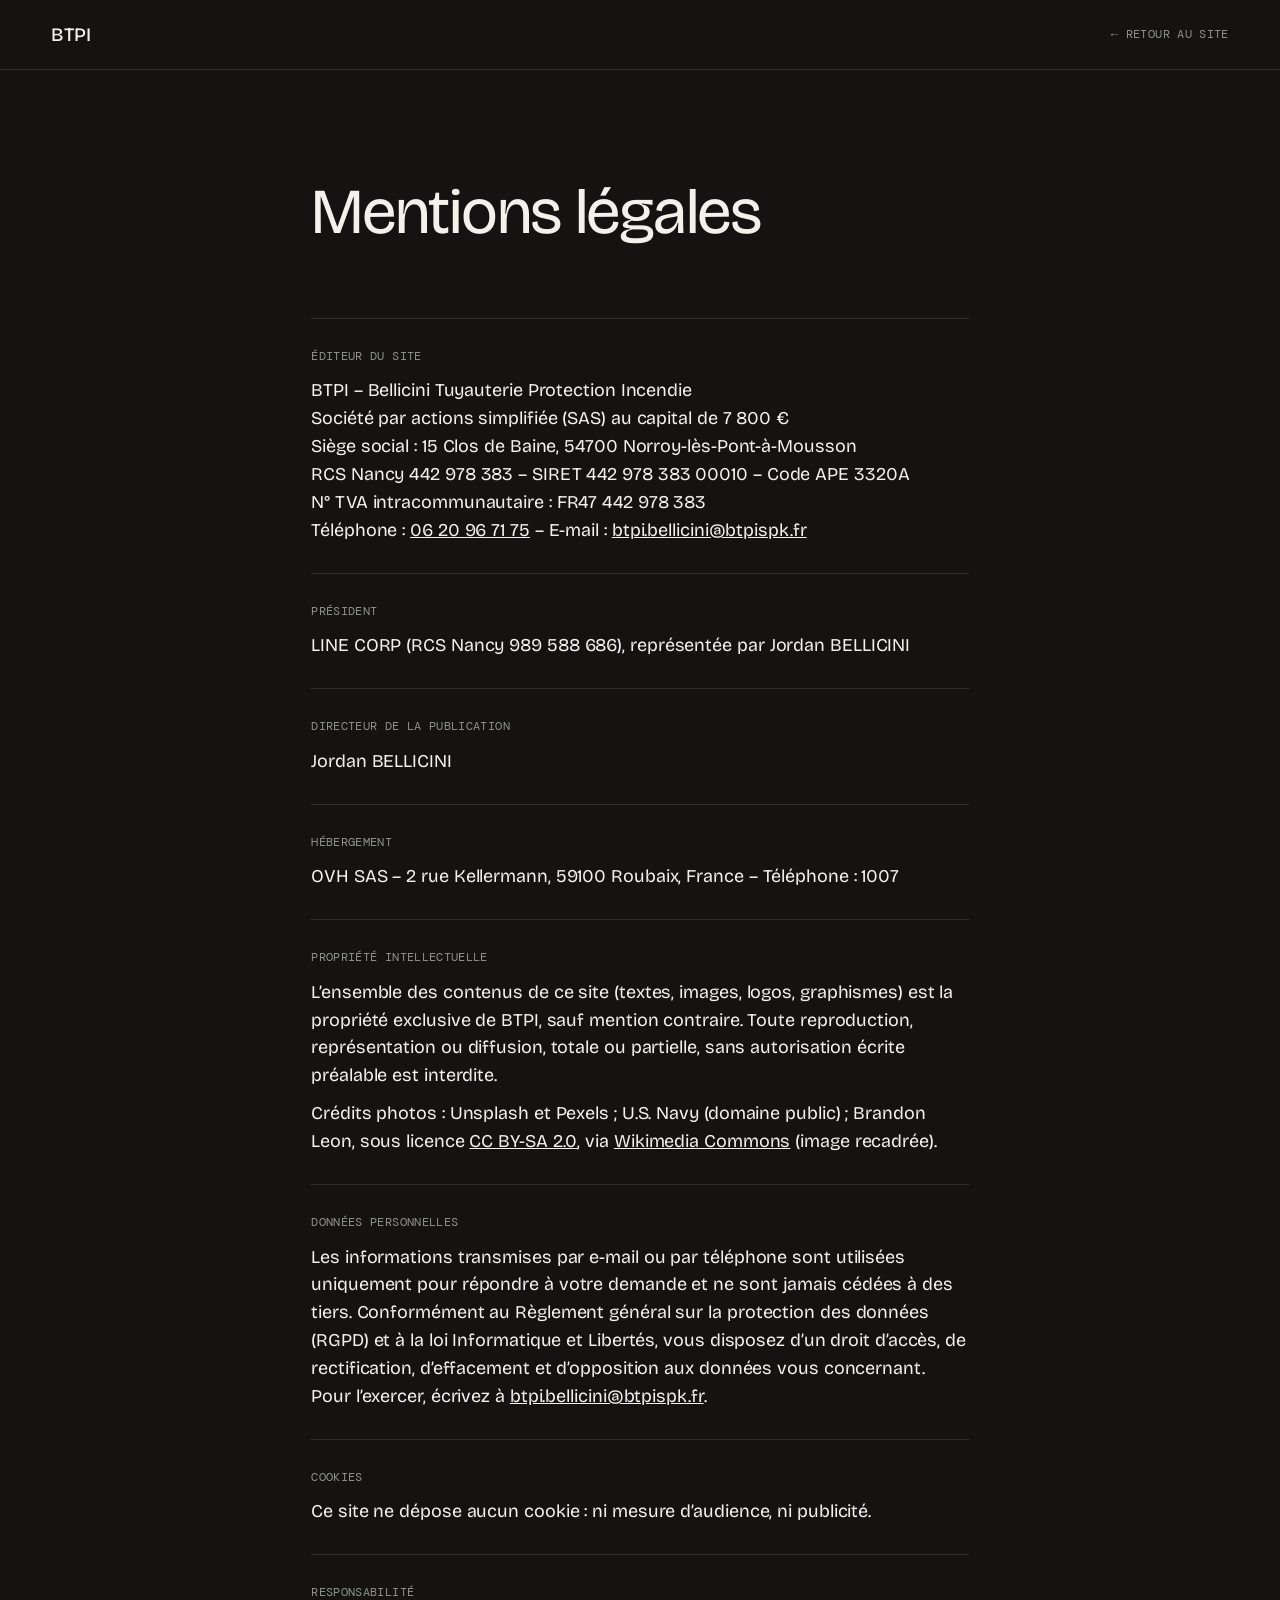
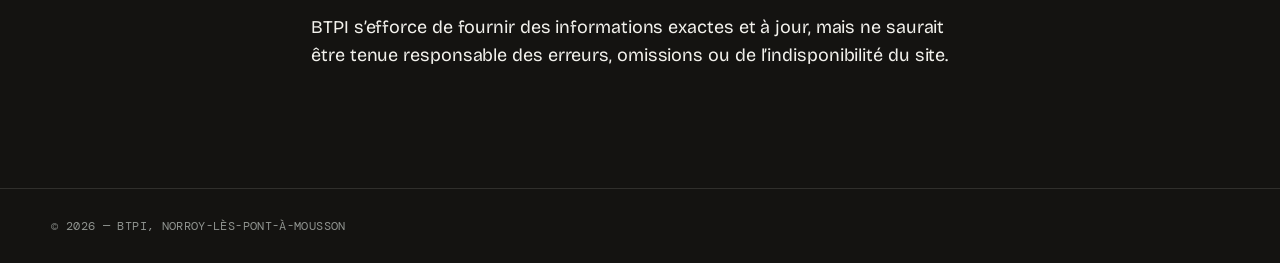
<file: btpi/mentions-legales.html>
<!DOCTYPE html>
<html lang="fr">
<head>
  <meta charset="UTF-8">
  <meta name="viewport" content="width=device-width, initial-scale=1.0">
  <title>Mentions légales — BTPI</title>
  <meta name="description" content="Mentions légales du site de BTPI – Bellicini Tuyauterie Protection Incendie.">
  <link rel="icon" href="favicon.svg" type="image/svg+xml">
  <link rel="apple-touch-icon" href="apple-touch-icon.png">
  <link rel="stylesheet" href="fonts/fonts.css">
  <style>
    :root {
      --bone: #141311; --ink: #f2f1ec; --ash: #8f938f; --white: #201f1c; --lime: #e1251b;
      --sans: 'Bricolage Grotesque', ui-sans-serif, system-ui, sans-serif;
      --mono: 'DM Mono', ui-monospace, SFMono-Regular, Menlo, monospace;
      --gutter: clamp(18px, 4vw, 64px);
    }
    *, *::before, *::after { margin: 0; padding: 0; box-sizing: border-box; }
    body {
      background: var(--bone); color: var(--ink);
      font-family: var(--sans); font-size: 18px; line-height: 1.55; letter-spacing: -0.005em;
      -webkit-font-smoothing: antialiased;
    }
    a { color: inherit; }
    .mono { font-family: var(--mono); font-size: 12px; letter-spacing: 0.03em; text-transform: uppercase; }
    .top {
      display: flex; justify-content: space-between; align-items: center; gap: 16px;
      padding: 20px var(--gutter); border-bottom: 1px solid rgba(242, 241, 236, 0.12);
    }
    .wordmark { font-size: 19px; font-weight: 500; text-decoration: none; }
    .back { text-decoration: none; color: var(--ash); }
    .back:hover { color: var(--ink); }
    main { max-width: 760px; margin: 0 auto; padding: 12vh var(--gutter) 10vh; }
    h1 { font-weight: 400; font-size: clamp(36px, 6vw, 64px); letter-spacing: -0.02em; line-height: 1.05; margin-bottom: 8vh; }
    section { padding: 28px 0; border-top: 1px solid rgba(242, 241, 236, 0.12); }
    h2 { margin-bottom: 12px; color: var(--ash); font-weight: 400; }
    p + p { margin-top: 10px; }
    .todo { color: var(--lime); }
    footer { padding: 28px var(--gutter); color: var(--ash); border-top: 1px solid rgba(242, 241, 236, 0.12); }
  </style>
</head>
<body>
  <header class="top">
    <a class="wordmark" href="index.html">BTPI</a>
    <a class="back mono" href="index.html">← Retour au site</a>
  </header>

  <main>
    <h1>Mentions légales</h1>

    <section>
      <h2 class="mono">Éditeur du site</h2>
      <p>BTPI – Bellicini Tuyauterie Protection Incendie<br>
        Société par actions simplifiée (SAS) au capital de 7 800 €<br>
        Siège social : 15 Clos de Baine, 54700 Norroy-lès-Pont-à-Mousson<br>
        RCS Nancy 442 978 383 – SIRET 442 978 383 00010 – Code APE 3320A<br>
        N° TVA intracommunautaire : FR47 442 978 383<br>
        Téléphone : <a href="tel:+33620967175">06 20 96 71 75</a> – E-mail : <a href="mailto:btpi.bellicini@btpispk.fr">btpi.bellicini@btpispk.fr</a></p>
    </section>

    <section>
      <h2 class="mono">Président</h2>
      <p>LINE CORP (RCS Nancy 989 588 686), représentée par Jordan BELLICINI</p>
    </section>

    <section>
      <h2 class="mono">Directeur de la publication</h2>
      <p>Jordan BELLICINI</p>
    </section>

    <section>
      <h2 class="mono">Hébergement</h2>
      <p>OVH SAS – 2 rue Kellermann, 59100 Roubaix, France – Téléphone : 1007</p>
    </section>

    <section>
      <h2 class="mono">Propriété intellectuelle</h2>
      <p>L’ensemble des contenus de ce site (textes, images, logos, graphismes) est la propriété exclusive de BTPI, sauf mention contraire. Toute reproduction, représentation ou diffusion, totale ou partielle, sans autorisation écrite préalable est interdite.</p>
      <p>Crédits photos : Unsplash et Pexels ; U.S. Navy (domaine public) ; Brandon Leon, sous licence <a href="https://creativecommons.org/licenses/by-sa/2.0/deed.fr">CC BY-SA 2.0</a>, via <a href="https://commons.wikimedia.org/wiki/File:Fire_sprinkler_roof_mount_side_view.jpg">Wikimedia Commons</a> (image recadrée).</p>
    </section>

    <section>
      <h2 class="mono">Données personnelles</h2>
      <p>Les informations transmises par e-mail ou par téléphone sont utilisées uniquement pour répondre à votre demande et ne sont jamais cédées à des tiers. Conformément au Règlement général sur la protection des données (RGPD) et à la loi Informatique et Libertés, vous disposez d’un droit d’accès, de rectification, d’effacement et d’opposition aux données vous concernant. Pour l’exercer, écrivez à <a href="mailto:btpi.bellicini@btpispk.fr">btpi.bellicini@btpispk.fr</a>.</p>
    </section>

    <section>
      <h2 class="mono">Cookies</h2>
      <p>Ce site ne dépose aucun cookie : ni mesure d’audience, ni publicité.</p>
    </section>

    <section>
      <h2 class="mono">Responsabilité</h2>
      <p>BTPI s’efforce de fournir des informations exactes et à jour, mais ne saurait être tenue responsable des erreurs, omissions ou de l’indisponibilité du site.</p>
    </section>
  </main>

  <footer class="mono">© 2026 — BTPI, Norroy-lès-Pont-à-Mousson</footer>
</body>
</html>
</file>
<file: btpi/fonts/fonts.css>
/* Polices hébergées sur le site (au lieu de Google Fonts) — sous-ensembles latin et latin-ext.
   Bricolage Grotesque et DM Mono : licence SIL Open Font License 1.1 (voir LICENCES.txt). */

/* latin-ext */
@font-face {
  font-family: 'Bricolage Grotesque';
  font-style: normal;
  font-weight: 300;
  font-stretch: 100%;
  font-display: swap;
  src: url(bricolage-grotesque-latin-ext.woff2) format('woff2');
  unicode-range: U+0100-02BA, U+02BD-02C5, U+02C7-02CC, U+02CE-02D7, U+02DD-02FF, U+0304, U+0308, U+0329, U+1D00-1DBF, U+1E00-1E9F, U+1EF2-1EFF, U+2020, U+20A0-20AB, U+20AD-20C4, U+2113, U+2C60-2C7F, U+A720-A7FF;
}
/* latin */
@font-face {
  font-family: 'Bricolage Grotesque';
  font-style: normal;
  font-weight: 300;
  font-stretch: 100%;
  font-display: swap;
  src: url(bricolage-grotesque-latin.woff2) format('woff2');
  unicode-range: U+0000-00FF, U+0131, U+0152-0153, U+02BB-02BC, U+02C6, U+02DA, U+02DC, U+0304, U+0308, U+0329, U+2000-206F, U+20AC, U+2122, U+2191, U+2193, U+2212, U+2215, U+FEFF, U+FFFD;
}
/* latin-ext */
@font-face {
  font-family: 'Bricolage Grotesque';
  font-style: normal;
  font-weight: 400;
  font-stretch: 100%;
  font-display: swap;
  src: url(bricolage-grotesque-latin-ext.woff2) format('woff2');
  unicode-range: U+0100-02BA, U+02BD-02C5, U+02C7-02CC, U+02CE-02D7, U+02DD-02FF, U+0304, U+0308, U+0329, U+1D00-1DBF, U+1E00-1E9F, U+1EF2-1EFF, U+2020, U+20A0-20AB, U+20AD-20C4, U+2113, U+2C60-2C7F, U+A720-A7FF;
}
/* latin */
@font-face {
  font-family: 'Bricolage Grotesque';
  font-style: normal;
  font-weight: 400;
  font-stretch: 100%;
  font-display: swap;
  src: url(bricolage-grotesque-latin.woff2) format('woff2');
  unicode-range: U+0000-00FF, U+0131, U+0152-0153, U+02BB-02BC, U+02C6, U+02DA, U+02DC, U+0304, U+0308, U+0329, U+2000-206F, U+20AC, U+2122, U+2191, U+2193, U+2212, U+2215, U+FEFF, U+FFFD;
}
/* latin-ext */
@font-face {
  font-family: 'Bricolage Grotesque';
  font-style: normal;
  font-weight: 500;
  font-stretch: 100%;
  font-display: swap;
  src: url(bricolage-grotesque-latin-ext.woff2) format('woff2');
  unicode-range: U+0100-02BA, U+02BD-02C5, U+02C7-02CC, U+02CE-02D7, U+02DD-02FF, U+0304, U+0308, U+0329, U+1D00-1DBF, U+1E00-1E9F, U+1EF2-1EFF, U+2020, U+20A0-20AB, U+20AD-20C4, U+2113, U+2C60-2C7F, U+A720-A7FF;
}
/* latin */
@font-face {
  font-family: 'Bricolage Grotesque';
  font-style: normal;
  font-weight: 500;
  font-stretch: 100%;
  font-display: swap;
  src: url(bricolage-grotesque-latin.woff2) format('woff2');
  unicode-range: U+0000-00FF, U+0131, U+0152-0153, U+02BB-02BC, U+02C6, U+02DA, U+02DC, U+0304, U+0308, U+0329, U+2000-206F, U+20AC, U+2122, U+2191, U+2193, U+2212, U+2215, U+FEFF, U+FFFD;
}
/* latin-ext */
@font-face {
  font-family: 'DM Mono';
  font-style: normal;
  font-weight: 400;
  font-display: swap;
  src: url(dm-mono-latin-ext.woff2) format('woff2');
  unicode-range: U+0100-02BA, U+02BD-02C5, U+02C7-02CC, U+02CE-02D7, U+02DD-02FF, U+0304, U+0308, U+0329, U+1D00-1DBF, U+1E00-1E9F, U+1EF2-1EFF, U+2020, U+20A0-20AB, U+20AD-20C4, U+2113, U+2C60-2C7F, U+A720-A7FF;
}
/* latin */
@font-face {
  font-family: 'DM Mono';
  font-style: normal;
  font-weight: 400;
  font-display: swap;
  src: url(dm-mono-latin.woff2) format('woff2');
  unicode-range: U+0000-00FF, U+0131, U+0152-0153, U+02BB-02BC, U+02C6, U+02DA, U+02DC, U+0304, U+0308, U+0329, U+2000-206F, U+20AC, U+2122, U+2191, U+2193, U+2212, U+2215, U+FEFF, U+FFFD;
}
/* latin-ext */
@font-face {
  font-family: 'DM Mono';
  font-style: normal;
  font-weight: 500;
  font-display: swap;
  src: url(dm-mono-500-latin-ext.woff2) format('woff2');
  unicode-range: U+0100-02BA, U+02BD-02C5, U+02C7-02CC, U+02CE-02D7, U+02DD-02FF, U+0304, U+0308, U+0329, U+1D00-1DBF, U+1E00-1E9F, U+1EF2-1EFF, U+2020, U+20A0-20AB, U+20AD-20C4, U+2113, U+2C60-2C7F, U+A720-A7FF;
}
/* latin */
@font-face {
  font-family: 'DM Mono';
  font-style: normal;
  font-weight: 500;
  font-display: swap;
  src: url(dm-mono-500-latin.woff2) format('woff2');
  unicode-range: U+0000-00FF, U+0131, U+0152-0153, U+02BB-02BC, U+02C6, U+02DA, U+02DC, U+0304, U+0308, U+0329, U+2000-206F, U+20AC, U+2122, U+2191, U+2193, U+2212, U+2215, U+FEFF, U+FFFD;
}
</file>
<file: btpi/styles.css>
/* ═══════════════════════════════════════════════════════════
   TEMPLATE « SITE IMMERSIF » — feuille de style canonique
   NE PAS MODIFIER en dehors des tokens :root (thème + accent).
   Le thème se choisit par <html data-theme="dark"> (light par
   défaut) ; l'accent par --lime / --lime-ink.
   ═══════════════════════════════════════════════════════════ */

:root {
  /* ═══ THÈME LIGHT (défaut) — surcharge dark plus bas ═══ */
  --ink-rgb: 26, 25, 21;          /* composantes RGB du texte (pour les rgba) */
  --bone: #f4f3f0;                /* toile de fond */
  --ink: #1a1915;                 /* texte principal */
  --ash: #82868e;                 /* texte secondaire */
  --white: #ffffff;               /* surfaces élevées (header, panneau, tuiles) */

  /* ═══ ACCENT — les 2 seules variables à changer pour une autre couleur ═══ */
  --lime: #e1251b;                /* accent (bouton CTA, bande devise, éléments accent) */
  --lime-ink: #ffffff;            /* texte posé SUR l'accent */

  --ink-faint: rgba(var(--ink-rgb), 0.16);

  --sans: 'Bricolage Grotesque', ui-sans-serif, system-ui, sans-serif;
  --geo: var(--sans);
  --mono: 'DM Mono', ui-monospace, SFMono-Regular, Menlo, monospace;

  --t-heading: clamp(34px, 4.6vw, 57px);
  --radius: 2px;
  --gutter: clamp(20px, 4vw, 64px);

  --ease-out: cubic-bezier(0.19, 1, 0.22, 1);
  --ease-inout: cubic-bezier(0.77, 0, 0.175, 1);
}

/* ═══ THÈME DARK — activé par <html data-theme="dark"> ═══ */
html[data-theme="dark"] {
  --ink-rgb: 242, 241, 236;
  --bone: #141311;
  --ink: #f2f1ec;
  --ash: #8f938f;
  --white: #201f1c;
  --ink-faint: rgba(var(--ink-rgb), 0.16);
}

*, *::before, *::after { margin: 0; padding: 0; box-sizing: border-box; }
html { scroll-behavior: auto; }
body {
  background: var(--bone);
  color: var(--ink);
  font-family: var(--sans);
  font-weight: 400;
  font-size: 19px;
  letter-spacing: -0.007em;
  line-height: 1.3;
  overflow-x: hidden;
  -webkit-font-smoothing: antialiased;
}
img { display: block; max-width: 100%; border-radius: var(--radius); }
ul { list-style: none; }
a { color: inherit; text-decoration: none; }
h1, h2, h3 { font-weight: 400; }

.mono {
  font-family: var(--mono);
  font-size: 12px;
  letter-spacing: 0.03em;
  line-height: 1.4;
  text-transform: uppercase;
  font-weight: 400;
}
.ash { color: var(--ash); }

/* ═══════════ SMOOTH WRAPPER ═══════════ */
body.is-smooth .smooth {
  position: fixed;
  top: 0; left: 0;
  width: 100%;
  will-change: transform;
}

/* ═══════════ PRELOADER ═══════════ */
/* preloader : le nom + un trait qui se remplit. À la fin le voile
   s'efface et le nom REJOINT sa place dans le dock — la page ne se
   substitue pas au loader, elle en sort. */
.loader {
  position: fixed; inset: 0;
  z-index: 200;
  display: flex; align-items: center; justify-content: center;
}
.loader::before {
  content: ''; position: absolute; inset: 0;
  background: var(--bone);
  transition: opacity .75s var(--ease-inout);
}
.loader.done { pointer-events: none; }
.loader.done::before { opacity: 0; }
.loader-inner {
  position: relative;
  display: flex; flex-direction: column; align-items: center; gap: 20px;
}
.loader-wordmark {
  font-size: 23px; letter-spacing: -0.007em; font-weight: 500;
  transform-origin: center center;
  transition: transform .9s var(--ease-inout);
  will-change: transform;
}
/* posé : le nom du loader s'efface pendant que le dock se révèle, sur la
   MÊME durée et au même endroit — un fondu croisé, jamais une bascule
   sèche ni un instant sans nom à l'écran */
.loader-wordmark.landed { opacity: 0; transition: opacity .32s var(--ease-out); }
.loader-rule {
  display: block; width: 128px; height: 1px;
  background: var(--ink-faint); overflow: hidden;
  transition: opacity .3s var(--ease-out), transform .5s var(--ease-inout);
}
.loader.done .loader-rule { opacity: 0; transform: scaleX(0.4); }
.loader-rule i {
  display: block; width: 100%; height: 100%;
  background: var(--ink);
  transform: scaleX(0); transform-origin: left;
}
/* pendant le relais le dock est déjà à sa place, simplement invisible :
   il ne descend pas en même temps que le wordmark vole vers lui. */
body.handoff .dock {
  transform: translate(-50%, 0);
  opacity: 0;
  transition: none;
}

/* ═══════════ SCÈNES (pin émulé) ═══════════ */
.scene { position: relative; }
.scene .pin {
  height: 100vh;
  position: relative;
  overflow: hidden;
  will-change: transform;
}

/* ═══════════ RÉVÉLATIONS GÉNÉRIQUES ═══════════ */
.reveal {
  opacity: 0; transform: translateY(24px);
  transition: opacity 1s var(--ease-out), transform 1s var(--ease-out);
  transition-delay: calc(var(--i, 0) * 90ms);
}
.reveal.in-view { opacity: 1; transform: translateY(0); }

/* ═══════════ S1 · HERO ═══════════ */
.s-hero .pin { background: var(--bone); }

.floaters { position: absolute; inset: 0; z-index: 1; }
.fl {
  position: absolute;
  left: var(--x); top: var(--y);
  width: var(--w);
  overflow: hidden;
  border-radius: var(--radius);
  will-change: transform;
  clip-path: inset(100% 0 0 0);
  transition: clip-path 1.2s var(--ease-inout);
  transition-delay: calc(var(--fi, 0) * 90ms + .15s);
}
.fl img { width: 100%; height: auto; transform: scale(1.3); transition: transform 1.7s var(--ease-out); transition-delay: calc(var(--fi, 0) * 90ms + .15s); }
body.is-ready .fl { clip-path: inset(0 0 0 0); }
body.is-ready .fl img { transform: scale(1); }

.hero-copy {
  position: absolute; inset: 0;
  display: flex; flex-direction: column;
  align-items: center; justify-content: center;
  z-index: 2;
  text-align: center;
  pointer-events: none;
}
.hero-kicker { margin-bottom: 28px; will-change: opacity; }
.hero-title { font-size: var(--t-heading); letter-spacing: -0.02em; line-height: 1.12; font-weight: 400; }
.hero-line1 { display: block; will-change: opacity; }
.hero-line2 {
  display: flex; align-items: center; justify-content: center;
  white-space: nowrap;
}
.hero-line2 .hl { flex: 0 0 auto; }

/* image qui naît puis grandit dans le texte */
.grow {
  display: block; flex: 0 0 auto;
  overflow: hidden;
  border-radius: var(--radius);
  width: 0; height: 0;
  will-change: width, height;
  position: relative;
}
.grow img {
  position: absolute; top: 50%; left: 50%;
  transform: translate(-50%, -50%);
  width: 100vw; height: 100vh;
  object-fit: cover;
  border-radius: 0;
  max-width: none;
}

/* calque série en lumière */
.spot { position: absolute; inset: 0; z-index: 4; pointer-events: none; }
.spot-intro {
  position: absolute; top: 44%; left: 0;
  width: 100%;
  text-align: center;
  color: #ffffff;
  font-size: var(--t-heading); letter-spacing: -0.02em;
  white-space: nowrap;
}
.spot-intro span { display: inline-block; will-change: opacity, transform; opacity: 0; }
/* ═══════════ S2 · MANIFESTE ═══════════ */
.s-fill .pin {
  background: var(--bone);
  display: flex;
  align-items: center;
  justify-content: center;
}
.fill-text {
  width: min(880px, 74vw);
  font-size: clamp(28px, 3.6vw, 52px);
  letter-spacing: -0.02em; line-height: 1.16;
  text-align: left;
}
.fill-text .fc { color: var(--ink-faint); transition: color .25s linear; }
.fill-text .fc.on { color: var(--ink); }
.fill-text.greyed .fc { color: rgba(var(--ink-rgb), 0.34); transition: color .6s; }

.boxed { position: relative; white-space: nowrap; }
.box-svg { position: absolute; inset: -0.22em -0.35em; width: calc(100% + 0.7em); height: calc(100% + 0.44em); overflow: visible; }
.box-svg path {
  fill: none; stroke: var(--ink); stroke-width: 1.2;
  vector-effect: non-scaling-stroke;
}
.fill-text.greyed .box-svg path { stroke: var(--ink-faint); transition: stroke .6s; }

/* ═══════════ S3 · SÉLECTION ═══════════ */
.collection {
  position: relative;
  background: var(--white);
  padding: 14vh var(--gutter) 30vh;
  margin-top: -100vh; /* recouvre le manifeste grisé SUR PLACE, pendant son épinglage */
  z-index: 2;
  overflow: visible;
}
.coll-head { text-align: center; margin-bottom: 10vh; position: relative; z-index: 1; }
.coll-title { font-size: var(--t-heading); letter-spacing: -0.02em; margin: 16px 0 10px; }
.coll-sub { color: var(--ash); margin-bottom: 18px; }
.coll-grid {
  display: grid;
  grid-template-columns: repeat(4, 1fr);
  gap: clamp(14px, 1.8vw, 28px);
  align-items: start;
  position: relative; z-index: 2;
}
.col { display: grid; gap: clamp(44px, 5vw, 84px); will-change: transform; }
.col:nth-child(2) { margin-top: 14vh; }
.col:nth-child(3) { margin-top: 4vh; }
.col:nth-child(4) { margin-top: 9vh; }
.card { position: relative; }
.card-img { position: relative; overflow: hidden; border-radius: var(--radius); }
.card-img img { width: 100%; transition: transform .9s var(--ease-out); }
.card:hover .card-img img { transform: scale(1.045); }
.card figcaption { margin-top: 12px; font-size: 19px; letter-spacing: -0.007em; }
.card figcaption .mono { display: block; color: var(--ash); margin-top: 3px; }

/* carte vedette : voyage du centre du titre vers sa case */
#featuredCard { will-change: transform; position: relative; z-index: 3; }

/* ═══════════ S3bis · FEATURES BENTO ═══════════ */
/* VRAI bento : 4 tuiles de tailles CONTRASTÉES, jamais 4 cases égales
   (une grille régulière n'est pas un bento). 3 colonnes, 4 rangées :
   une grande, une haute, une haute, une grande — en diagonale.
   Toutes couvrent 2 rangées : aucune tuile écrasée en bandeau. */
.bento-grid {
  display: grid;
  grid-template-columns: repeat(3, 1fr);
  grid-auto-rows: minmax(230px, 31vh);
  gap: clamp(12px, 1.4vw, 20px);
  position: relative; z-index: 2;
}
.b-big  { grid-column: span 2; grid-row: span 2; }
.b-tall { grid-column: span 1; grid-row: span 2; }
.bento-grid .card {
  background: var(--white);
  border: 1px solid rgba(var(--ink-rgb), 0.08);
  border-radius: var(--radius);
  padding: 12px 12px 16px;
  display: flex; flex-direction: column;
  overflow: hidden;
}
.bento-grid .card-img { flex: 1; min-height: 0; }
.bento-grid .card-img img { width: 100%; height: 100%; object-fit: cover; }
.bento-grid figcaption { margin-top: 12px; }

/* ═══════════ S4 · BANDE LIME ═══════════ */
.band { position: relative; z-index: 3; margin-top: -20vh; }
.diag { height: 12vw; position: relative; margin: -1px 0; }
.to-lime   { background: linear-gradient(to bottom right, transparent 49.7%, var(--lime) 50.3%); }
.from-lime { background: linear-gradient(to bottom right, var(--lime) 49.7%, transparent 50.3%); }
/* ═══════════ 5 · DEVISE — train de mots-clés (scène épinglée) ═══════════ */
.s-motto .pin { background: var(--lime); overflow: hidden; }
.motto-kicker {
  position: absolute; top: 13vh; left: 50%;
  transform: translateX(-50%);
  color: var(--lime-ink); opacity: 0.7;
}
.motto-track {
  position: absolute; top: 50%; left: 0;
  display: flex; align-items: baseline;
  gap: 7vw;
  white-space: nowrap;
  will-change: transform;
}
.mw {
  font-family: var(--geo);
  font-weight: 300;
  font-size: clamp(96px, 16vw, 250px);
  letter-spacing: -0.02em; line-height: 1;
  color: var(--lime-ink);
  will-change: opacity;
}
.mw .sc { display: inline-block; will-change: transform; }
.motto-hint {
  position: absolute; bottom: 14vh; left: 50%;
  transform: translateX(-50%);
  color: var(--lime-ink);
  transition: opacity .25s;
  text-align: center;
  max-width: 80vw;
}
.motto-hint.swap { opacity: 0; }

/* ═══════════ S5 · NUIT + EXPLORER ═══════════ */
.s-night .pin { background: var(--bone); }
.night-line {
  position: absolute; inset: 0;
  display: flex; align-items: center; justify-content: center;
  white-space: nowrap;
  font-size: var(--t-heading); letter-spacing: -0.02em;
  z-index: 2;
}
.night-line .nw { will-change: opacity, transform; opacity: 0; }
.night-line .nw + .nw { margin-left: 0.28em; }
/* compteur monumental : le numéro d'étape, en filigrane, qui défile */
.bignum {
  position: absolute; right: var(--gutter); top: 50%;
  transform: translateY(-50%);
  display: flex; align-items: flex-start;
  font-size: min(44vh, 30vw);
  font-weight: 300; line-height: 1;
  letter-spacing: -0.05em;
  font-variant-numeric: tabular-nums;
  color: var(--ink-faint);
  z-index: 11; opacity: 0; pointer-events: none;
}
.bignum-roll { display: block; height: 1em; overflow: hidden; }
.bignum-roll > span { display: block; will-change: transform; }
.bignum-roll i { display: block; height: 1em; font-style: normal; letter-spacing: normal; padding-right: 0.06em; }
/* rideau de lames : couvre puis découvre, l'image ne recule jamais */
/* débord de 2 px sur les quatre côtés : le pin est translaté sur des
   valeurs fractionnaires, et un rideau calé à 0 laisse transparaître une
   ligne d'image sur les bords. */
.wipe { position: absolute; inset: -2px; z-index: 9; display: flex; pointer-events: none; overflow: hidden; }
.wipe span {
  flex: 1 1 0; position: relative; margin-right: -2px;
  min-width: 0;
  background: var(--bone);
  transform: scaleY(0); transform-origin: bottom;
  will-change: transform;
}
/* PAS d'arête dessinée sur les lames. Une lame rétractée sur un fond de
   même couleur ne doit RIEN laisser : un liseré ::before/::after y trace
   des traits parasites en travers de l'écran pendant le relais entre deux
   étapes (visibles en accent comme en neutre). La lame se lit à son
   remplissage quand elle passe sur l'image, pas à un filet. */
.wipe span:last-child { margin-right: 0; }
/* contenu de l'étape à gauche */
.psteps { position: absolute; left: var(--gutter); top: 50%; width: min(560px, 42vw); z-index: 12; }
.pstep {
  position: absolute; left: 0; top: 0;
  opacity: 0;
  will-change: opacity, transform;
}
.pstep-meta { display: block; margin-bottom: 14px; }
.pstep h3 {
  font-size: clamp(38px, 4.6vw, 64px);
  letter-spacing: -0.018em;
  margin-bottom: 16px;
}
.pstep p { font-size: 19px; line-height: 1.45; max-width: 26em; }

/* CTA de conversion en fin de processus */
.steps-cta {
  position: absolute; left: 50%; bottom: 8vh;
  transform: translateX(-50%);
  font-size: clamp(24px, 2.6vw, 34px);
  letter-spacing: -0.01em;
  color: var(--ink);
  opacity: 0;
  z-index: 12;
  will-change: opacity, transform;
}
.steps-cta a { position: relative; display: inline-block; padding: 0.28em 0.55em; }
.cta-oval {
  position: absolute; inset: 0;
  width: 100%; height: 100%;
  overflow: visible; pointer-events: none;
}
.cta-oval path { fill: none; stroke: var(--ink); stroke-width: 1.4; vector-effect: non-scaling-stroke; }

/* ═══════════ 9 · OBJECTIONS (FINALE) ═══════════ */
.s-final .pin {
  background: var(--bone);
  display: flex; align-items: center; justify-content: center;
}
.final-text {
  position: relative; z-index: 2;
  text-align: center;
  font-size: var(--t-heading); letter-spacing: -0.02em; line-height: 1.2;
  padding: 0 var(--gutter);
  max-width: min(940px, 74vw); margin: 0 auto;
}
.fs { color: var(--ink-faint); transition: color .5s; }
.fs.on { color: var(--ink); }
.pill { position: relative; white-space: nowrap; }
.pill-svg {
  position: absolute; inset: -0.2em -0.3em;
  width: calc(100% + 0.6em); height: calc(100% + 0.4em);
  overflow: visible;
}
.pill-svg path {
  fill: none; stroke: var(--ink); stroke-width: 1.3;
  vector-effect: non-scaling-stroke;
}
.trail {
  position: absolute; inset: 0;
  z-index: 3;
  overflow: hidden;
  pointer-events: none;
}
.trail img {
  position: absolute; top: 0; left: 0;
  width: var(--tw, 150px);
  max-width: none;
  opacity: 0;
  will-change: transform, opacity;
}

/* ═══════════ 8 · PREUVE SOCIALE (scène épinglée) ═══════════ */
.s-quote .pin {
  background: var(--bone);
  display: flex; align-items: center; justify-content: center;
}
/* témoignage : guillemet, parole, filet, signature — la grammaire d'un avis */
.q-stack { position: relative; z-index: 2; width: min(980px, 84vw); }
.q-glyph {
  display: block;
  font-size: clamp(88px, 8.5vw, 146px); line-height: 0.62;
  color: var(--ink-faint);
  margin-bottom: 6px;
  opacity: 0; will-change: opacity, transform;
}
.q-block { position: relative; }
.q-text {
  font-size: clamp(25px, 3vw, 46px);
  line-height: 1.28; letter-spacing: -0.018em;
  color: var(--ink);
  opacity: 0; will-change: opacity, transform;
}
.q-sign { margin-top: clamp(34px, 4.4vw, 58px); }
.q-rule {
  display: block; height: 1px; background: var(--ink-faint);
  transform: scaleX(0); transform-origin: left;
}
.q-sign-row {
  display: flex; align-items: baseline; gap: 20px;
  padding-top: 18px;
}
.q-name { font-size: 20px; font-weight: 500; opacity: 0; }
.q-ctx { flex: 1; opacity: 0; }
.q-fig {
  font-size: clamp(30px, 3.2vw, 46px);
  font-weight: 300; letter-spacing: -0.035em;
  font-variant-numeric: tabular-nums; white-space: nowrap;
  opacity: 0;
}
.q-fig .fig-pre { font-size: 0.58em; }
.q-fig .fig-unit { font-size: 0.46em; margin-left: 0.08em; }
/* pas de chiffre fourni : la signature se resserre, rien ne flotte */
.q-stack.no-fig .q-fig { display: none; }

.s-final .pin {
  background: var(--bone);
  display: flex; align-items: center; justify-content: center;
}
/* ═══════════ FOOTER ═══════════ */
.footer {
  position: relative; z-index: 2;
  background: var(--bone);
  padding: 16vh var(--gutter) 120px;
  text-align: center;
  overflow: hidden;
}
.footer-kicker { margin-bottom: 22px; }
.footer-mail {
  display: inline-block;
  font-size: var(--t-heading); letter-spacing: -0.02em;
  position: relative;
}
.footer-mail-text { position: relative; }
.footer-mail-text::after {
  content: '';
  position: absolute; left: 0; bottom: -4px;
  width: 100%; height: 1px; background: var(--ink);
  transform: scaleX(0); transform-origin: right;
  transition: transform .6s var(--ease-inout);
}
.footer-mail:hover .footer-mail-text::after { transform: scaleX(1); transform-origin: left; }
.footer-reassurance { margin-top: 18px; }
.footer-name {
  margin-top: 6vh;
  font-size: clamp(60px, 12vw, 240px);
  letter-spacing: -0.02em; line-height: 1.05;
  white-space: nowrap;
}
.footer-name .ch { display: inline-block; overflow: hidden; vertical-align: bottom; }
.footer-name .chi {
  display: inline-block;
  transform: translateY(108%);
  transition: transform 1.1s var(--ease-out);
  transition-delay: calc(var(--i, 0) * 30ms);
}
.footer-name.in-view .chi { transform: translateY(0); }
.footer-bottom {
  display: flex; justify-content: space-between; gap: 24px;
  margin-top: 8vh; padding-top: 19px;
  border-top: 1px solid var(--ink);
  text-align: left;
}

/* ═══════════ CHROME FIXE — barre flottante en haut ═══════════ */
.dock {
  position: fixed; top: 14px; left: 50%;
  transform: translate(-50%, -180%);
  background: var(--white);
  border-radius: var(--radius);
  display: flex; align-items: center;
  gap: 6px;
  padding: 8px 8px 8px 18px;
  z-index: 100;
  transition: transform .9s var(--ease-out) .15s, opacity .32s var(--ease-out);
}
body.is-ready .dock { transform: translate(-50%, 0); }
.dock-wordmark { font-size: 19px; letter-spacing: -0.01em; font-weight: 500; margin-right: 14px; }
.dock-nav { display: flex; gap: 4px; margin-right: 8px; }
.dock-link { padding: 9px 10px; position: relative; }
.dock-link::after {
  content: '';
  position: absolute; left: 10px; right: 10px; bottom: 5px;
  height: 1px; background: var(--ink);
  transform: scaleX(0); transform-origin: right;
  transition: transform .45s var(--ease-inout);
}
.dock-link:hover::after { transform: scaleX(1); transform-origin: left; }
.dock-cta {
  background: var(--lime);
  color: var(--lime-ink);
  padding: 10px 14px;
  border-radius: var(--radius);
  transition: filter .3s;
}
.dock-cta:hover { filter: brightness(0.96); }

body.is-ready body.is-scrolled @keyframes chev { 0%,100% { transform: translateY(-1px); } 50% { transform: translateY(2px); } }

/* ═══════════ MODE STATIQUE (tactile / réduit / étroit) ═══════════ */
body.static .scene { height: auto !important; }
body.static .scene .pin { height: auto; overflow: visible; }

body.static .s-hero .pin { min-height: 92vh; padding: 16vh 0 8vh; }
body.static .fl, body.static .fl img { clip-path: none; transform: none; transition: none; }
body.static .floaters { z-index: 0; }
body.static .hero-copy { position: relative; inset: auto; min-height: 56vh; z-index: 5; padding: 0 var(--gutter); }
body.static .grow { width: 1.6em; height: 1em; margin: 0 0.18em; }
body.static .grow img { width: 100%; height: 100%; position: static; transform: none; object-fit: cover; }
body.static .spot { position: relative; inset: auto; height: 92vh; pointer-events: auto; overflow: hidden; }
body.static .spot::before {
  content: ''; position: absolute; inset: 0;
  background: url('images/hero.jpg') center/cover;
}
body.static .spot-intro { top: 50%; transform: translateY(-50%); }
body.static .spot-intro span { opacity: 1; transform: none; }
body.static .callout { display: none; }

body.static .s-fill .pin { padding: 14vh 0; }
body.static .fill-text { width: auto; max-width: 800px; padding: 0 var(--gutter); }
body.static .fill-text .fc { color: var(--ink); }
body.static .collection { padding-bottom: 26vh; margin-top: 0; }
body.static .coll-grid { grid-template-columns: repeat(2, 1fr); }
body.static .bento-grid { grid-template-columns: 1fr 1fr; grid-auto-rows: minmax(240px, auto); }
body.static .b-big  { grid-column: span 2; grid-row: span 1; }
body.static .b-tall { grid-column: span 1; grid-row: span 1; }
body.static .col { margin-top: 0 !important; }

body.static .band { margin-top: 0; }

body.static .s-night .pin { padding: 0; }
body.static .night-line { position: relative; inset: auto; height: 46vh; }
body.static .night-line .nw { opacity: 1; }
/* les étapes s'empilent normalement : sans ça elles restent superposées
   et invisibles (elles sont absolues + opacity 0 pour la scène scrubée) */
body.static .psteps { position: static; width: auto; padding: 20px var(--gutter) 6vh; }
body.static .pstep {
  position: static; opacity: 1 !important; transform: none !important;
  padding: 24px 0; border-top: 1px solid var(--ink-faint);
}
body.static .steps-cta {
  position: static; opacity: 1 !important; transform: none !important;
  text-align: center; padding-bottom: 8vh;
}
body.static .disc-bgs, body.static .disc-shade, body.static .disc-thumbs, body.static .disc-card { display: none; }
body.static .disc-ui { position: relative; inset: auto; opacity: 1; }
body.static .disc-label { position: static; color: var(--ash); padding: 0 var(--gutter); font-family: var(--mono); font-size: 12px; text-transform: uppercase; }
body.static .disc-list { position: static; padding: 16px var(--gutter) 8vh; }
body.static .disc-list li {
  height: auto; padding: 20px 0;
  color: var(--ink); opacity: 1;
  border-top: 1px solid var(--ink);
  flex-direction: column; align-items: flex-start;
}
body.static .disc-desc { opacity: 1 !important; color: var(--ink); }

body.static .s-motto .pin { padding: 12vh var(--gutter); }
body.static .motto-kicker { position: static; transform: none; margin-bottom: 26px; }
body.static .motto-track { position: static; transform: none !important; flex-direction: column; align-items: flex-start; gap: 12px; white-space: normal; }
body.static .mw { opacity: 1 !important; font-size: clamp(56px, 13vw, 110px); }
body.static .mw .sc { transform: none !important; }
body.static .motto-hint { display: none; }
body.static .disc-cta { position: static; transform: none !important; opacity: 1 !important; color: var(--ink); margin: 4vh var(--gutter) 8vh; display: inline-block; }
body.static .disc-cta .cta-oval path { stroke: var(--ink); }
body.static .s-quote .pin { padding: 12vh var(--gutter); }
body.static .wipe, body.static .bignum { display: none; }
body.static .q-glyph, body.static .q-text, body.static .q-name,
body.static .q-ctx, body.static .q-fig { opacity: 1; }
body.static .q-rule { transform: scaleX(1); }
body.static .q-sign-row { flex-wrap: wrap; gap: 10px; }

body.static .s-final .pin { min-height: 60vh; padding: 14vh 0; }
body.static .fs { color: var(--ink); }
body.static .trail { display: none; }
body.static .footer-name .chi { transform: none; }

/* ═══════════ RESPONSIVE ÉTROIT ═══════════ */
@media (max-width: 900px) {
  :root {
    --gutter: 20px;
    --t-heading: clamp(27px, 6.6vw, 40px);
  }
  body { font-size: 17px; }

  /* ── barre de navigation : pleine largeur, ancrée en haut, pas une
     pilule flottante. Elle entre en glissant du haut, comme sur desktop. */
  .dock {
    top: 10px; left: 10px; right: 10px;
    width: auto; max-width: none;
    border-radius: var(--radius);
    transform: translateY(calc(-100% - 16px));
    justify-content: space-between;
    padding: 11px 12px 11px 16px;
    gap: 10px; white-space: nowrap;
    transition: transform .8s var(--ease-out) .1s, opacity .32s var(--ease-out);
  }
  body.is-ready .dock { transform: translateY(0); }
  body.handoff .dock { transform: translateY(0); opacity: 0; }
  .dock-wordmark { font-size: 17px; margin-right: 0; white-space: nowrap; }
  /* une seule ancre tient à côté du CTA sur un écran étroit */
  .dock-nav { display: flex; margin-right: 0; margin-left: auto; }
  .dock-nav .dock-link:first-child { display: none; }
  .dock-cta { padding: 9px 12px; font-size: 11px; white-space: nowrap; }
  .loader-rule { width: 96px; }

      body.is-scrolled 
  /* ── hero : le nuage reste DENSE et grand, il déborde des bords ; ce qui
     protège le titre, c'est le vide au centre, pas le nombre d'images.
     Les deux visuels de la bande centrale sont renvoyés en haut et en bas
     (leur `top` vient de --y en style inline, on surcharge `top`). */
  .hero-title { font-size: clamp(26px, 7vw, 40px); }
  .hero-kicker {
    font-size: 10px; line-height: 1.5; margin-bottom: 18px;
    white-space: normal; padding: 0 var(--gutter);
  }
  /* échelle bornée : sans plancher ni plafond, un 3:2 tombe à 70 px de
     large (un timbre) pendant qu'un 2:3 monte à 250 px. Le clamp resserre
     les extrêmes pour que les dix visuels pèsent le même poids visuel. */
  /* La largeur doit suivre celle de l'écran, pas rester en px fixes : le pas
     entre deux visuels d'une bande est de ~21 % de l'écran, donc en dessous
     de ~24 vw ils cessent de se toucher et la bande se troue (net à 768 px).
     Le plancher en vw garantit le recouvrement, le plafond évite qu'un 2:3
     ne fasse trois fois la hauteur des autres. */
  .fl { width: calc(var(--w) * 0.52); }
  /* les visuels débordent des DEUX bords. À gauche c'est gratuit (un `left`
     négatif n'allonge pas le document), à droite non : sans ce clip, le
     dernier visuel de chaque bande pousse scrollWidth au-delà de innerWidth
     et le mobile défile latéralement. On coupe au cadre, qui fait exactement
     la largeur de l'écran : le débord reste visible, le scroll disparaît. */
  .floaters { overflow: hidden; }
  /* placement explicite en DEUX BANDES : 0-30 % en haut, 70-100 % en bas.
     La bande centrale reste entièrement libre — c'est le vide qui rend le
     titre lisible, pas la suppression des visuels. Certains débordent
     volontairement des bords, comme sur la référence. */
  /* Deux bandes, centre libre pour le kicker + le titre.
     La bande HAUTE est ancrée par le BAS (`bottom`, `top:auto`) : ancrée
     par le haut, un visuel portrait descend dans la boîte du titre — la
     hauteur d'un .fl dépend du ratio de l'image, donc elle varie d'un
     site à l'autre. Ancrée par le bas, l'arête basse est garantie. */
  /* Chaque bande porte CINQ visuels, posés sur un pas régulier d'environ
     21 % : un qui déborde à gauche, trois dans le cadre, un qui déborde à
     droite. Les `left` d'une même bande ne doivent jamais laisser de trou
     de plus de ~25 % — c'est un trou au milieu d'une bande qui fait
     « images jetées au hasard », pas le chevauchement.
     L'amplitude verticale d'une bande reste dans 8 % : au-delà, les
     visuels s'égrènent en diagonale au lieu de faire bloc. */
  /* Les visuels gardent les positions --x/--y posées dans index.html : le
     hero fait exactement 100 vh, ces pourcentages retombent donc juste et
     le nuage s'éparpille tout autour du titre, comme sur desktop. La
     variété des largeurs vient de --w, qui change d'une position à
     l'autre — c'est elle qui empêche le nuage de se lire comme une grille,
     ne pas la remplacer par une largeur unique.
     Seuls trois visuels sont décalés, et VERTICALEMENT seulement : au
     début de la scène le moteur resserre le nuage vers le centre (pull de
     16 %), et sur un écran étroit ce resserrement pose 1, 6 et 7 en plein
     sur le titre. On les sort de sa bande sans toucher leur flanc, pour
     garder l'éparpillement gauche/droite. Décaler en `top` est sans risque :
     `measureFloaters()` lit la position de repos APRÈS le CSS. */
  .floaters .fl:nth-child(3) { top:  2%; }   /* x 40 % */
  .floaters .fl:nth-child(5) { top:  5%; }   /* x 85 % */
  .floaters .fl:nth-child(2) { top: 11%; }   /* x 21 % */
  .floaters .fl:nth-child(4) { top: 17%; }   /* x 63 % */
  .floaters .fl:nth-child(1) { top: 23%; }   /* x -4 % */
  .floaters .fl:nth-child(7)  { top: 59%; }  /* x 94 % */
  .floaters .fl:nth-child(10) { top: 63%; }  /* x 73 % */
  .floaters .fl:nth-child(6)  { top: 68%; }  /* x -2 % */
  .floaters .fl:nth-child(8)  { top: 73%; }  /* x 13 % */
  .floaters .fl:nth-child(9)  { top: 79%; }  /* x 44 % */
  /* le positionnement est en nowrap sur grand écran : il doit pouvoir
     revenir à la ligne ici, sinon il sort du cadre */
  .spot-intro {
    white-space: normal;
    font-size: clamp(23px, 6.2vw, 34px); line-height: 1.16;
    padding: 0 var(--gutter);
  }

  /* manifeste, sélection, devise */
  .fill-text { font-size: clamp(20px, 5.4vw, 28px); }
  .coll-title { font-size: clamp(27px, 7vw, 38px); }
  .coll-sub { font-size: 17px; }
  .coll-grid { grid-template-columns: 1fr 1fr !important; }
  .bento-grid { grid-template-columns: 1fr 1fr; }
  .card figcaption { font-size: 15px; }
  .mw { font-size: clamp(40px, 13vw, 68px); }

  /* processus */
  .pstep h3 { font-size: clamp(29px, 7.8vw, 42px); }
  .pstep p { font-size: 16px; }
  .steps-cta { font-size: clamp(21px, 5.8vw, 28px); }

  /* témoignage */
  .q-glyph { font-size: clamp(54px, 15vw, 88px); }
  .q-text { font-size: clamp(20px, 5.6vw, 30px); }
  .q-name { font-size: 17px; }
  .q-fig { font-size: clamp(26px, 7.4vw, 36px); }

  /* objections + footer */
  .final-text { max-width: none; }
  .footer-mail { font-size: clamp(26px, 8.4vw, 44px); }
  .footer-name { font-size: clamp(40px, 16vw, 78px); }
  .footer-bottom { flex-direction: column; gap: 10px; }

  /* ── RYTHME VERTICAL : les paddings du mode statique sont en vh et
     mangent 70 % d'un écran mobile. On les resserre section par section. */
  /* la copie du hero tient une hauteur d'écran : c'est elle qui donne au
     nuage la place de s'éparpiller AUTOUR du titre. À 44vh il ne restait
     que ~8vh sous le titre, donc les visuels du bas s'alignaient en une
     rangée collée au texte au lieu d'entourer la zone. */
  body.static .s-hero .pin { min-height: 88vh; padding: 10vh 0 6vh; }
  body.static .hero-copy { min-height: 64vh; }
  body.static .spot { height: 74vh; }
  body.static .s-fill .pin { padding: 9vh 0; }
  body.static .collection { padding-bottom: 12vh; }
  body.static .s-motto .pin { padding: 8vh var(--gutter); }
  body.static .s-quote .pin { padding: 9vh var(--gutter); }
  body.static .s-final .pin { min-height: 0; padding: 9vh 0; }
  body.static .psteps { padding: 14px var(--gutter) 4vh; }
  body.static .steps-cta { padding-bottom: 5vh; }
  body.static .night-line { height: 34vh; }
  /* la devise doit rester monumentale, c'est son rôle */
  body.static .mw { font-size: clamp(46px, 17vw, 92px) !important; }

  /* ══ SCÈNES ANIMÉES SUR MOBILE ══
     Le mode statique ne se déclenche plus que sur « prefers-reduced-motion » :
     les scènes scrubées tournent donc aussi sur téléphone, et trois mises en
     page pensées pour un grand écran doivent y être reprises. Les règles
     `body.static` plus haut ne suffisent pas — elles ne s'appliquent plus. */

  /* Processus : le texte de l'étape et le compteur géant sont CÔTE À CÔTE sur
     desktop (texte à gauche sur 42vw, chiffre à droite). À 375 px ça donne
     deux colonnes de 150 px illisibles — on les EMPILE, chiffre au-dessus,
     texte en dessous, chacun sur toute la largeur. */
  .psteps {
    left: var(--gutter); right: var(--gutter);
    width: auto; top: 40%;
  }
  .pstep h3 { font-size: clamp(32px, 9vw, 46px); }
  .pstep p { font-size: 17px; max-width: none; }
  .bignum {
    top: 11vh; bottom: auto; transform: none;
    font-size: min(30vh, 46vw);
  }

  /* CTA du processus : il est posé en `left: 50%`, donc sa largeur utile
     n'est que la moitié droite de l'écran et « Réserver une séance → » passe
     à la ligne. On lui rend toute la largeur et on interdit la coupure. */
  .steps-cta {
    /* NE PAS toucher à `left` ni à `transform` : app.js repose en inline un
       `translate(-50%, …)` pour l'entrée du CTA, il écrase tout `transform`
       posé en CSS. L'élément DOIT donc rester en `left: 50%`. Le vrai
       problème est ailleurs : sans largeur, un absolu posé à 50 % ne
       dispose que de la moitié droite de l'écran, et le libellé passe à la
       ligne. On lui donne sa largeur naturelle, bornée à l'écran. */
    width: max-content;
    max-width: calc(100% - 2 * var(--gutter));
    font-size: clamp(17px, 5.2vw, 26px);
  }
  .steps-cta a { white-space: nowrap; }

  /* Témoignage : nom / contexte / chiffre sont une rangée flex de trois
     colonnes. À cette largeur le contexte se réduit à une colonne de mots
     coupés — on empile, en gardant l'ordre parole → signature → chiffre. */
  .q-sign-row {
    flex-direction: column; align-items: flex-start;
    gap: 10px; padding-top: 16px;
  }
  .q-ctx { flex: none; }
}

@media (max-width: 480px) {
  :root { --gutter: 18px; }
  /* 8 projets en une seule colonne font cinq écrans de haut : on reste
     sur deux colonnes, quitte à réduire les légendes. */
  .coll-grid { grid-template-columns: 1fr 1fr !important; }
  .bento-grid { grid-template-columns: 1fr; }
  /* sur une seule colonne, le `span 2` des tuiles « big » créait une colonne
     implicite et écrasait les tuiles « tall » dans une bande de ~26 px :
     chaque tuile reprend toute la largeur ; les « big » (paysage) sur une
     rangée, les « tall » (portrait) gardent leurs deux rangées. */
  .bento-grid .b-big  { grid-column: auto; grid-row: span 1; }
  .bento-grid .b-tall { grid-column: auto; }
  .card figcaption { font-size: 13px; }

  .dock-nav { display: none; }   /* sous 480 px, wordmark + CTA seulement */

  /* À 320-480 px le titre du hero occupe presque toute la largeur : deux
     visuels du nuage viennent mordre dessus. On les écarte de sa bande. */
  .floaters .fl:nth-child(1) { top: 12%; }
  .floaters .fl:nth-child(7) { top: 66%; }
}

/* ═══════════ REDUCED MOTION ═══════════ */
@media (prefers-reduced-motion: reduce) {
  *, *::before, *::after {
    transition-duration: 0.01ms !important;
    animation-duration: 0.01ms !important;
    animation-iteration-count: 1 !important;
  }
}
</file>
<file: site-btpi/site/styles.css>
/* ═══════════════════════════════════════════════════════════
   TEMPLATE « SITE IMMERSIF » — feuille de style canonique
   NE PAS MODIFIER en dehors des tokens :root (thème + accent).
   Le thème se choisit par <html data-theme="dark"> (light par
   défaut) ; l'accent par --lime / --lime-ink.
   ═══════════════════════════════════════════════════════════ */

:root {
  /* ═══ THÈME LIGHT (défaut) — surcharge dark plus bas ═══ */
  --ink-rgb: 26, 25, 21;          /* composantes RGB du texte (pour les rgba) */
  --bone: #f4f3f0;                /* toile de fond */
  --ink: #1a1915;                 /* texte principal */
  --ash: #82868e;                 /* texte secondaire */
  --white: #ffffff;               /* surfaces élevées (header, panneau, tuiles) */

  /* ═══ ACCENT — les 2 seules variables à changer pour une autre couleur ═══ */
  --lime: #e1251b;                /* accent (bouton CTA, bande devise, éléments accent) */
  --lime-ink: #ffffff;            /* texte posé SUR l'accent */

  --ink-faint: rgba(var(--ink-rgb), 0.16);

  --sans: 'Bricolage Grotesque', ui-sans-serif, system-ui, sans-serif;
  --geo: var(--sans);
  --mono: 'DM Mono', ui-monospace, SFMono-Regular, Menlo, monospace;

  --t-heading: clamp(34px, 4.6vw, 57px);
  --radius: 2px;
  --gutter: clamp(20px, 4vw, 64px);

  --ease-out: cubic-bezier(0.19, 1, 0.22, 1);
  --ease-inout: cubic-bezier(0.77, 0, 0.175, 1);
}

/* ═══ THÈME DARK — activé par <html data-theme="dark"> ═══ */
html[data-theme="dark"] {
  --ink-rgb: 242, 241, 236;
  --bone: #141311;
  --ink: #f2f1ec;
  --ash: #8f938f;
  --white: #201f1c;
  --ink-faint: rgba(var(--ink-rgb), 0.16);
}

*, *::before, *::after { margin: 0; padding: 0; box-sizing: border-box; }
html { scroll-behavior: auto; }
body {
  background: var(--bone);
  color: var(--ink);
  font-family: var(--sans);
  font-weight: 400;
  font-size: 19px;
  letter-spacing: -0.007em;
  line-height: 1.3;
  overflow-x: hidden;
  -webkit-font-smoothing: antialiased;
}
img { display: block; max-width: 100%; border-radius: var(--radius); }
ul { list-style: none; }
a { color: inherit; text-decoration: none; }
h1, h2, h3 { font-weight: 400; }

.mono {
  font-family: var(--mono);
  font-size: 12px;
  letter-spacing: 0.03em;
  line-height: 1.4;
  text-transform: uppercase;
  font-weight: 400;
}
.ash { color: var(--ash); }

/* ═══════════ SMOOTH WRAPPER ═══════════ */
body.is-smooth .smooth {
  position: fixed;
  top: 0; left: 0;
  width: 100%;
  will-change: transform;
}

/* ═══════════ PRELOADER ═══════════ */
/* preloader : le nom + un trait qui se remplit. À la fin le voile
   s'efface et le nom REJOINT sa place dans le dock — la page ne se
   substitue pas au loader, elle en sort. */
.loader {
  position: fixed; inset: 0;
  z-index: 200;
  display: flex; align-items: center; justify-content: center;
}
.loader::before {
  content: ''; position: absolute; inset: 0;
  background: var(--bone);
  transition: opacity .75s var(--ease-inout);
}
.loader.done { pointer-events: none; }
.loader.done::before { opacity: 0; }
.loader-inner {
  position: relative;
  display: flex; flex-direction: column; align-items: center; gap: 20px;
}
.loader-wordmark {
  font-size: 23px; letter-spacing: -0.007em; font-weight: 500;
  transform-origin: center center;
  transition: transform .9s var(--ease-inout);
  will-change: transform;
}
/* posé : le nom du loader s'efface pendant que le dock se révèle, sur la
   MÊME durée et au même endroit — un fondu croisé, jamais une bascule
   sèche ni un instant sans nom à l'écran */
.loader-wordmark.landed { opacity: 0; transition: opacity .32s var(--ease-out); }
.loader-rule {
  display: block; width: 128px; height: 1px;
  background: var(--ink-faint); overflow: hidden;
  transition: opacity .3s var(--ease-out), transform .5s var(--ease-inout);
}
.loader.done .loader-rule { opacity: 0; transform: scaleX(0.4); }
.loader-rule i {
  display: block; width: 100%; height: 100%;
  background: var(--ink);
  transform: scaleX(0); transform-origin: left;
}
/* pendant le relais le dock est déjà à sa place, simplement invisible :
   il ne descend pas en même temps que le wordmark vole vers lui. */
body.handoff .dock {
  transform: translate(-50%, 0);
  opacity: 0;
  transition: none;
}

/* ═══════════ SCÈNES (pin émulé) ═══════════ */
.scene { position: relative; }
.scene .pin {
  height: 100vh;
  position: relative;
  overflow: hidden;
  will-change: transform;
}

/* ═══════════ RÉVÉLATIONS GÉNÉRIQUES ═══════════ */
.reveal {
  opacity: 0; transform: translateY(24px);
  transition: opacity 1s var(--ease-out), transform 1s var(--ease-out);
  transition-delay: calc(var(--i, 0) * 90ms);
}
.reveal.in-view { opacity: 1; transform: translateY(0); }

/* ═══════════ S1 · HERO ═══════════ */
.s-hero .pin { background: var(--bone); }

.floaters { position: absolute; inset: 0; z-index: 1; }
.fl {
  position: absolute;
  left: var(--x); top: var(--y);
  width: var(--w);
  overflow: hidden;
  border-radius: var(--radius);
  will-change: transform;
  clip-path: inset(100% 0 0 0);
  transition: clip-path 1.2s var(--ease-inout);
  transition-delay: calc(var(--fi, 0) * 90ms + .15s);
}
.fl img { width: 100%; height: auto; transform: scale(1.3); transition: transform 1.7s var(--ease-out); transition-delay: calc(var(--fi, 0) * 90ms + .15s); }
body.is-ready .fl { clip-path: inset(0 0 0 0); }
body.is-ready .fl img { transform: scale(1); }

.hero-copy {
  position: absolute; inset: 0;
  display: flex; flex-direction: column;
  align-items: center; justify-content: center;
  z-index: 2;
  text-align: center;
  pointer-events: none;
}
.hero-kicker { margin-bottom: 28px; will-change: opacity; }
.hero-title { font-size: var(--t-heading); letter-spacing: -0.02em; line-height: 1.12; font-weight: 400; }
.hero-line1 { display: block; will-change: opacity; }
.hero-line2 {
  display: flex; align-items: center; justify-content: center;
  white-space: nowrap;
}
.hero-line2 .hl { flex: 0 0 auto; }

/* image qui naît puis grandit dans le texte */
.grow {
  display: block; flex: 0 0 auto;
  overflow: hidden;
  border-radius: var(--radius);
  width: 0; height: 0;
  will-change: width, height;
  position: relative;
}
.grow img {
  position: absolute; top: 50%; left: 50%;
  transform: translate(-50%, -50%);
  width: 100vw; height: 100vh;
  object-fit: cover;
  border-radius: 0;
  max-width: none;
}

/* calque série en lumière */
.spot { position: absolute; inset: 0; z-index: 4; pointer-events: none; }
.spot-intro {
  position: absolute; top: 44%; left: 0;
  width: 100%;
  text-align: center;
  color: #ffffff;
  font-size: var(--t-heading); letter-spacing: -0.02em;
  white-space: nowrap;
}
.spot-intro span { display: inline-block; will-change: opacity, transform; opacity: 0; }
/* ═══════════ S2 · MANIFESTE ═══════════ */
.s-fill .pin {
  background: var(--bone);
  display: flex;
  align-items: center;
  justify-content: center;
}
.fill-text {
  width: min(880px, 74vw);
  font-size: clamp(28px, 3.6vw, 52px);
  letter-spacing: -0.02em; line-height: 1.16;
  text-align: left;
}
.fill-text .fc { color: var(--ink-faint); transition: color .25s linear; }
.fill-text .fc.on { color: var(--ink); }
.fill-text.greyed .fc { color: rgba(var(--ink-rgb), 0.34); transition: color .6s; }

.boxed { position: relative; white-space: nowrap; }
.box-svg { position: absolute; inset: -0.22em -0.35em; width: calc(100% + 0.7em); height: calc(100% + 0.44em); overflow: visible; }
.box-svg path {
  fill: none; stroke: var(--ink); stroke-width: 1.2;
  vector-effect: non-scaling-stroke;
}
.fill-text.greyed .box-svg path { stroke: var(--ink-faint); transition: stroke .6s; }

/* ═══════════ S3 · SÉLECTION ═══════════ */
.collection {
  position: relative;
  background: var(--white);
  padding: 14vh var(--gutter) 30vh;
  margin-top: -100vh; /* recouvre le manifeste grisé SUR PLACE, pendant son épinglage */
  z-index: 2;
  overflow: visible;
}
.coll-head { text-align: center; margin-bottom: 10vh; position: relative; z-index: 1; }
.coll-title { font-size: var(--t-heading); letter-spacing: -0.02em; margin: 16px 0 10px; }
.coll-sub { color: var(--ash); margin-bottom: 18px; }
.coll-grid {
  display: grid;
  grid-template-columns: repeat(4, 1fr);
  gap: clamp(14px, 1.8vw, 28px);
  align-items: start;
  position: relative; z-index: 2;
}
.col { display: grid; gap: clamp(44px, 5vw, 84px); will-change: transform; }
.col:nth-child(2) { margin-top: 14vh; }
.col:nth-child(3) { margin-top: 4vh; }
.col:nth-child(4) { margin-top: 9vh; }
.card { position: relative; }
.card-img { position: relative; overflow: hidden; border-radius: var(--radius); }
.card-img img { width: 100%; transition: transform .9s var(--ease-out); }
.card:hover .card-img img { transform: scale(1.045); }
.card figcaption { margin-top: 12px; font-size: 19px; letter-spacing: -0.007em; }
.card figcaption .mono { display: block; color: var(--ash); margin-top: 3px; }

/* carte vedette : voyage du centre du titre vers sa case */
#featuredCard { will-change: transform; position: relative; z-index: 3; }

/* ═══════════ S3bis · FEATURES BENTO ═══════════ */
/* VRAI bento : 4 tuiles de tailles CONTRASTÉES, jamais 4 cases égales
   (une grille régulière n'est pas un bento). 3 colonnes, 4 rangées :
   une grande, une haute, une haute, une grande — en diagonale.
   Toutes couvrent 2 rangées : aucune tuile écrasée en bandeau. */
.bento-grid {
  display: grid;
  grid-template-columns: repeat(3, 1fr);
  grid-auto-rows: minmax(230px, 31vh);
  gap: clamp(12px, 1.4vw, 20px);
  position: relative; z-index: 2;
}
.b-big  { grid-column: span 2; grid-row: span 2; }
.b-tall { grid-column: span 1; grid-row: span 2; }
.bento-grid .card {
  background: var(--white);
  border: 1px solid rgba(var(--ink-rgb), 0.08);
  border-radius: var(--radius);
  padding: 12px 12px 16px;
  display: flex; flex-direction: column;
  overflow: hidden;
}
.bento-grid .card-img { flex: 1; min-height: 0; }
.bento-grid .card-img img { width: 100%; height: 100%; object-fit: cover; }
.bento-grid figcaption { margin-top: 12px; }

/* ═══════════ S4 · BANDE LIME ═══════════ */
.band { position: relative; z-index: 3; margin-top: -20vh; }
.diag { height: 12vw; position: relative; margin: -1px 0; }
.to-lime   { background: linear-gradient(to bottom right, transparent 49.7%, var(--lime) 50.3%); }
.from-lime { background: linear-gradient(to bottom right, var(--lime) 49.7%, transparent 50.3%); }
/* ═══════════ 5 · DEVISE — train de mots-clés (scène épinglée) ═══════════ */
.s-motto .pin { background: var(--lime); overflow: hidden; }
.motto-kicker {
  position: absolute; top: 13vh; left: 50%;
  transform: translateX(-50%);
  color: var(--lime-ink); opacity: 0.7;
}
.motto-track {
  position: absolute; top: 50%; left: 0;
  display: flex; align-items: baseline;
  gap: 7vw;
  white-space: nowrap;
  will-change: transform;
}
.mw {
  font-family: var(--geo);
  font-weight: 300;
  font-size: clamp(96px, 16vw, 250px);
  letter-spacing: -0.02em; line-height: 1;
  color: var(--lime-ink);
  will-change: opacity;
}
.mw .sc { display: inline-block; will-change: transform; }
.motto-hint {
  position: absolute; bottom: 14vh; left: 50%;
  transform: translateX(-50%);
  color: var(--lime-ink);
  transition: opacity .25s;
  text-align: center;
  max-width: 80vw;
}
.motto-hint.swap { opacity: 0; }

/* ═══════════ S5 · NUIT + EXPLORER ═══════════ */
.s-night .pin { background: var(--bone); }
.night-line {
  position: absolute; inset: 0;
  display: flex; align-items: center; justify-content: center;
  white-space: nowrap;
  font-size: var(--t-heading); letter-spacing: -0.02em;
  z-index: 2;
}
.night-line .nw { will-change: opacity, transform; opacity: 0; }
.night-line .nw + .nw { margin-left: 0.28em; }
/* compteur monumental : le numéro d'étape, en filigrane, qui défile */
.bignum {
  position: absolute; right: var(--gutter); top: 50%;
  transform: translateY(-50%);
  display: flex; align-items: flex-start;
  font-size: min(44vh, 30vw);
  font-weight: 300; line-height: 1;
  letter-spacing: -0.05em;
  font-variant-numeric: tabular-nums;
  color: var(--ink-faint);
  z-index: 11; opacity: 0; pointer-events: none;
}
.bignum-roll { display: block; height: 1em; overflow: hidden; }
.bignum-roll > span { display: block; will-change: transform; }
.bignum-roll i { display: block; height: 1em; font-style: normal; letter-spacing: normal; padding-right: 0.06em; }
/* rideau de lames : couvre puis découvre, l'image ne recule jamais */
/* débord de 2 px sur les quatre côtés : le pin est translaté sur des
   valeurs fractionnaires, et un rideau calé à 0 laisse transparaître une
   ligne d'image sur les bords. */
.wipe { position: absolute; inset: -2px; z-index: 9; display: flex; pointer-events: none; overflow: hidden; }
.wipe span {
  flex: 1 1 0; position: relative; margin-right: -2px;
  min-width: 0;
  background: var(--bone);
  transform: scaleY(0); transform-origin: bottom;
  will-change: transform;
}
/* PAS d'arête dessinée sur les lames. Une lame rétractée sur un fond de
   même couleur ne doit RIEN laisser : un liseré ::before/::after y trace
   des traits parasites en travers de l'écran pendant le relais entre deux
   étapes (visibles en accent comme en neutre). La lame se lit à son
   remplissage quand elle passe sur l'image, pas à un filet. */
.wipe span:last-child { margin-right: 0; }
/* contenu de l'étape à gauche */
.psteps { position: absolute; left: var(--gutter); top: 50%; width: min(560px, 42vw); z-index: 12; }
.pstep {
  position: absolute; left: 0; top: 0;
  opacity: 0;
  will-change: opacity, transform;
}
.pstep-meta { display: block; margin-bottom: 14px; }
.pstep h3 {
  font-size: clamp(38px, 4.6vw, 64px);
  letter-spacing: -0.018em;
  margin-bottom: 16px;
}
.pstep p { font-size: 19px; line-height: 1.45; max-width: 26em; }

/* CTA de conversion en fin de processus */
.steps-cta {
  position: absolute; left: 50%; bottom: 8vh;
  transform: translateX(-50%);
  font-size: clamp(24px, 2.6vw, 34px);
  letter-spacing: -0.01em;
  color: var(--ink);
  opacity: 0;
  z-index: 12;
  will-change: opacity, transform;
}
.steps-cta a { position: relative; display: inline-block; padding: 0.28em 0.55em; }
.cta-oval {
  position: absolute; inset: 0;
  width: 100%; height: 100%;
  overflow: visible; pointer-events: none;
}
.cta-oval path { fill: none; stroke: var(--ink); stroke-width: 1.4; vector-effect: non-scaling-stroke; }

/* ═══════════ 9 · OBJECTIONS (FINALE) ═══════════ */
.s-final .pin {
  background: var(--bone);
  display: flex; align-items: center; justify-content: center;
}
.final-text {
  position: relative; z-index: 2;
  text-align: center;
  font-size: var(--t-heading); letter-spacing: -0.02em; line-height: 1.2;
  padding: 0 var(--gutter);
  max-width: min(940px, 74vw); margin: 0 auto;
}
.fs { color: var(--ink-faint); transition: color .5s; }
.fs.on { color: var(--ink); }
.pill { position: relative; white-space: nowrap; }
.pill-svg {
  position: absolute; inset: -0.2em -0.3em;
  width: calc(100% + 0.6em); height: calc(100% + 0.4em);
  overflow: visible;
}
.pill-svg path {
  fill: none; stroke: var(--ink); stroke-width: 1.3;
  vector-effect: non-scaling-stroke;
}
.trail {
  position: absolute; inset: 0;
  z-index: 3;
  overflow: hidden;
  pointer-events: none;
}
.trail img {
  position: absolute; top: 0; left: 0;
  width: var(--tw, 150px);
  max-width: none;
  opacity: 0;
  will-change: transform, opacity;
}

/* ═══════════ 8 · PREUVE SOCIALE (scène épinglée) ═══════════ */
.s-quote .pin {
  background: var(--bone);
  display: flex; align-items: center; justify-content: center;
}
/* témoignage : guillemet, parole, filet, signature — la grammaire d'un avis */
.q-stack { position: relative; z-index: 2; width: min(980px, 84vw); }
.q-glyph {
  display: block;
  font-size: clamp(88px, 8.5vw, 146px); line-height: 0.62;
  color: var(--ink-faint);
  margin-bottom: 6px;
  opacity: 0; will-change: opacity, transform;
}
.q-block { position: relative; }
.q-text {
  font-size: clamp(25px, 3vw, 46px);
  line-height: 1.28; letter-spacing: -0.018em;
  color: var(--ink);
  opacity: 0; will-change: opacity, transform;
}
.q-sign { margin-top: clamp(34px, 4.4vw, 58px); }
.q-rule {
  display: block; height: 1px; background: var(--ink-faint);
  transform: scaleX(0); transform-origin: left;
}
.q-sign-row {
  display: flex; align-items: baseline; gap: 20px;
  padding-top: 18px;
}
.q-name { font-size: 20px; font-weight: 500; opacity: 0; }
.q-ctx { flex: 1; opacity: 0; }
.q-fig {
  font-size: clamp(30px, 3.2vw, 46px);
  font-weight: 300; letter-spacing: -0.035em;
  font-variant-numeric: tabular-nums; white-space: nowrap;
  opacity: 0;
}
.q-fig .fig-pre { font-size: 0.58em; }
.q-fig .fig-unit { font-size: 0.46em; margin-left: 0.08em; }
/* pas de chiffre fourni : la signature se resserre, rien ne flotte */
.q-stack.no-fig .q-fig { display: none; }

.s-final .pin {
  background: var(--bone);
  display: flex; align-items: center; justify-content: center;
}
/* ═══════════ FOOTER ═══════════ */
.footer {
  position: relative; z-index: 2;
  background: var(--bone);
  padding: 16vh var(--gutter) 120px;
  text-align: center;
  overflow: hidden;
}
.footer-kicker { margin-bottom: 22px; }
.footer-mail {
  display: inline-block;
  font-size: var(--t-heading); letter-spacing: -0.02em;
  position: relative;
}
.footer-mail-text { position: relative; }
.footer-mail-text::after {
  content: '';
  position: absolute; left: 0; bottom: -4px;
  width: 100%; height: 1px; background: var(--ink);
  transform: scaleX(0); transform-origin: right;
  transition: transform .6s var(--ease-inout);
}
.footer-mail:hover .footer-mail-text::after { transform: scaleX(1); transform-origin: left; }
.footer-reassurance { margin-top: 18px; }
.footer-name {
  margin-top: 6vh;
  font-size: clamp(60px, 12vw, 240px);
  letter-spacing: -0.02em; line-height: 1.05;
  white-space: nowrap;
}
.footer-name .ch { display: inline-block; overflow: hidden; vertical-align: bottom; }
.footer-name .chi {
  display: inline-block;
  transform: translateY(108%);
  transition: transform 1.1s var(--ease-out);
  transition-delay: calc(var(--i, 0) * 30ms);
}
.footer-name.in-view .chi { transform: translateY(0); }
.footer-bottom {
  display: flex; justify-content: space-between; gap: 24px;
  margin-top: 8vh; padding-top: 19px;
  border-top: 1px solid var(--ink);
  text-align: left;
}

/* ═══════════ CHROME FIXE — barre flottante en haut ═══════════ */
.dock {
  position: fixed; top: 14px; left: 50%;
  transform: translate(-50%, -180%);
  background: var(--white);
  border-radius: var(--radius);
  display: flex; align-items: center;
  gap: 6px;
  padding: 8px 8px 8px 18px;
  z-index: 100;
  transition: transform .9s var(--ease-out) .15s, opacity .32s var(--ease-out);
}
body.is-ready .dock { transform: translate(-50%, 0); }
.dock-wordmark { font-size: 19px; letter-spacing: -0.01em; font-weight: 500; margin-right: 14px; }
.dock-nav { display: flex; gap: 4px; margin-right: 8px; }
.dock-link { padding: 9px 10px; position: relative; }
.dock-link::after {
  content: '';
  position: absolute; left: 10px; right: 10px; bottom: 5px;
  height: 1px; background: var(--ink);
  transform: scaleX(0); transform-origin: right;
  transition: transform .45s var(--ease-inout);
}
.dock-link:hover::after { transform: scaleX(1); transform-origin: left; }
.dock-cta {
  background: var(--lime);
  color: var(--lime-ink);
  padding: 10px 14px;
  border-radius: var(--radius);
  transition: filter .3s;
}
.dock-cta:hover { filter: brightness(0.96); }

body.is-ready body.is-scrolled @keyframes chev { 0%,100% { transform: translateY(-1px); } 50% { transform: translateY(2px); } }

/* ═══════════ MODE STATIQUE (tactile / réduit / étroit) ═══════════ */
body.static .scene { height: auto !important; }
body.static .scene .pin { height: auto; overflow: visible; }

body.static .s-hero .pin { min-height: 92vh; padding: 16vh 0 8vh; }
body.static .fl, body.static .fl img { clip-path: none; transform: none; transition: none; }
body.static .floaters { z-index: 0; }
body.static .hero-copy { position: relative; inset: auto; min-height: 56vh; z-index: 5; padding: 0 var(--gutter); }
body.static .grow { width: 1.6em; height: 1em; margin: 0 0.18em; }
body.static .grow img { width: 100%; height: 100%; position: static; transform: none; object-fit: cover; }
body.static .spot { position: relative; inset: auto; height: 92vh; pointer-events: auto; overflow: hidden; }
body.static .spot::before {
  content: ''; position: absolute; inset: 0;
  background: url('images/hero.jpg') center/cover;
}
body.static .spot-intro { top: 50%; transform: translateY(-50%); }
body.static .spot-intro span { opacity: 1; transform: none; }
body.static .callout { display: none; }

body.static .s-fill .pin { padding: 14vh 0; }
body.static .fill-text { width: auto; max-width: 800px; padding: 0 var(--gutter); }
body.static .fill-text .fc { color: var(--ink); }
body.static .collection { padding-bottom: 26vh; margin-top: 0; }
body.static .coll-grid { grid-template-columns: repeat(2, 1fr); }
body.static .bento-grid { grid-template-columns: 1fr 1fr; grid-auto-rows: minmax(240px, auto); }
body.static .b-big  { grid-column: span 2; grid-row: span 1; }
body.static .b-tall { grid-column: span 1; grid-row: span 1; }
body.static .col { margin-top: 0 !important; }

body.static .band { margin-top: 0; }

body.static .s-night .pin { padding: 0; }
body.static .night-line { position: relative; inset: auto; height: 46vh; }
body.static .night-line .nw { opacity: 1; }
/* les étapes s'empilent normalement : sans ça elles restent superposées
   et invisibles (elles sont absolues + opacity 0 pour la scène scrubée) */
body.static .psteps { position: static; width: auto; padding: 20px var(--gutter) 6vh; }
body.static .pstep {
  position: static; opacity: 1 !important; transform: none !important;
  padding: 24px 0; border-top: 1px solid var(--ink-faint);
}
body.static .steps-cta {
  position: static; opacity: 1 !important; transform: none !important;
  text-align: center; padding-bottom: 8vh;
}
body.static .disc-bgs, body.static .disc-shade, body.static .disc-thumbs, body.static .disc-card { display: none; }
body.static .disc-ui { position: relative; inset: auto; opacity: 1; }
body.static .disc-label { position: static; color: var(--ash); padding: 0 var(--gutter); font-family: var(--mono); font-size: 12px; text-transform: uppercase; }
body.static .disc-list { position: static; padding: 16px var(--gutter) 8vh; }
body.static .disc-list li {
  height: auto; padding: 20px 0;
  color: var(--ink); opacity: 1;
  border-top: 1px solid var(--ink);
  flex-direction: column; align-items: flex-start;
}
body.static .disc-desc { opacity: 1 !important; color: var(--ink); }

body.static .s-motto .pin { padding: 12vh var(--gutter); }
body.static .motto-kicker { position: static; transform: none; margin-bottom: 26px; }
body.static .motto-track { position: static; transform: none !important; flex-direction: column; align-items: flex-start; gap: 12px; white-space: normal; }
body.static .mw { opacity: 1 !important; font-size: clamp(56px, 13vw, 110px); }
body.static .mw .sc { transform: none !important; }
body.static .motto-hint { display: none; }
body.static .disc-cta { position: static; transform: none !important; opacity: 1 !important; color: var(--ink); margin: 4vh var(--gutter) 8vh; display: inline-block; }
body.static .disc-cta .cta-oval path { stroke: var(--ink); }
body.static .s-quote .pin { padding: 12vh var(--gutter); }
body.static .wipe, body.static .bignum { display: none; }
body.static .q-glyph, body.static .q-text, body.static .q-name,
body.static .q-ctx, body.static .q-fig { opacity: 1; }
body.static .q-rule { transform: scaleX(1); }
body.static .q-sign-row { flex-wrap: wrap; gap: 10px; }

body.static .s-final .pin { min-height: 60vh; padding: 14vh 0; }
body.static .fs { color: var(--ink); }
body.static .trail { display: none; }
body.static .footer-name .chi { transform: none; }

/* ═══════════ RESPONSIVE ÉTROIT ═══════════ */
@media (max-width: 900px) {
  :root {
    --gutter: 20px;
    --t-heading: clamp(27px, 6.6vw, 40px);
  }
  body { font-size: 17px; }

  /* ── barre de navigation : pleine largeur, ancrée en haut, pas une
     pilule flottante. Elle entre en glissant du haut, comme sur desktop. */
  .dock {
    top: 10px; left: 10px; right: 10px;
    width: auto; max-width: none;
    border-radius: var(--radius);
    transform: translateY(calc(-100% - 16px));
    justify-content: space-between;
    padding: 11px 12px 11px 16px;
    gap: 10px; white-space: nowrap;
    transition: transform .8s var(--ease-out) .1s, opacity .32s var(--ease-out);
  }
  body.is-ready .dock { transform: translateY(0); }
  body.handoff .dock { transform: translateY(0); opacity: 0; }
  .dock-wordmark { font-size: 17px; margin-right: 0; white-space: nowrap; }
  /* une seule ancre tient à côté du CTA sur un écran étroit */
  .dock-nav { display: flex; margin-right: 0; margin-left: auto; }
  .dock-nav .dock-link:first-child { display: none; }
  .dock-cta { padding: 9px 12px; font-size: 11px; white-space: nowrap; }
  .loader-rule { width: 96px; }

      body.is-scrolled 
  /* ── hero : le nuage reste DENSE et grand, il déborde des bords ; ce qui
     protège le titre, c'est le vide au centre, pas le nombre d'images.
     Les deux visuels de la bande centrale sont renvoyés en haut et en bas
     (leur `top` vient de --y en style inline, on surcharge `top`). */
  .hero-title { font-size: clamp(26px, 7vw, 40px); }
  .hero-kicker {
    font-size: 10px; line-height: 1.5; margin-bottom: 18px;
    white-space: normal; padding: 0 var(--gutter);
  }
  /* échelle bornée : sans plancher ni plafond, un 3:2 tombe à 70 px de
     large (un timbre) pendant qu'un 2:3 monte à 250 px. Le clamp resserre
     les extrêmes pour que les dix visuels pèsent le même poids visuel. */
  /* La largeur doit suivre celle de l'écran, pas rester en px fixes : le pas
     entre deux visuels d'une bande est de ~21 % de l'écran, donc en dessous
     de ~24 vw ils cessent de se toucher et la bande se troue (net à 768 px).
     Le plancher en vw garantit le recouvrement, le plafond évite qu'un 2:3
     ne fasse trois fois la hauteur des autres. */
  .fl { width: calc(var(--w) * 0.52); }
  /* les visuels débordent des DEUX bords. À gauche c'est gratuit (un `left`
     négatif n'allonge pas le document), à droite non : sans ce clip, le
     dernier visuel de chaque bande pousse scrollWidth au-delà de innerWidth
     et le mobile défile latéralement. On coupe au cadre, qui fait exactement
     la largeur de l'écran : le débord reste visible, le scroll disparaît. */
  .floaters { overflow: hidden; }
  /* placement explicite en DEUX BANDES : 0-30 % en haut, 70-100 % en bas.
     La bande centrale reste entièrement libre — c'est le vide qui rend le
     titre lisible, pas la suppression des visuels. Certains débordent
     volontairement des bords, comme sur la référence. */
  /* Deux bandes, centre libre pour le kicker + le titre.
     La bande HAUTE est ancrée par le BAS (`bottom`, `top:auto`) : ancrée
     par le haut, un visuel portrait descend dans la boîte du titre — la
     hauteur d'un .fl dépend du ratio de l'image, donc elle varie d'un
     site à l'autre. Ancrée par le bas, l'arête basse est garantie. */
  /* Chaque bande porte CINQ visuels, posés sur un pas régulier d'environ
     21 % : un qui déborde à gauche, trois dans le cadre, un qui déborde à
     droite. Les `left` d'une même bande ne doivent jamais laisser de trou
     de plus de ~25 % — c'est un trou au milieu d'une bande qui fait
     « images jetées au hasard », pas le chevauchement.
     L'amplitude verticale d'une bande reste dans 8 % : au-delà, les
     visuels s'égrènent en diagonale au lieu de faire bloc. */
  /* Les visuels gardent les positions --x/--y posées dans index.html : le
     hero fait exactement 100 vh, ces pourcentages retombent donc juste et
     le nuage s'éparpille tout autour du titre, comme sur desktop. La
     variété des largeurs vient de --w, qui change d'une position à
     l'autre — c'est elle qui empêche le nuage de se lire comme une grille,
     ne pas la remplacer par une largeur unique.
     Seuls trois visuels sont décalés, et VERTICALEMENT seulement : au
     début de la scène le moteur resserre le nuage vers le centre (pull de
     16 %), et sur un écran étroit ce resserrement pose 1, 6 et 7 en plein
     sur le titre. On les sort de sa bande sans toucher leur flanc, pour
     garder l'éparpillement gauche/droite. Décaler en `top` est sans risque :
     `measureFloaters()` lit la position de repos APRÈS le CSS. */
  .floaters .fl:nth-child(3) { top:  2%; }   /* x 40 % */
  .floaters .fl:nth-child(5) { top:  5%; }   /* x 85 % */
  .floaters .fl:nth-child(2) { top: 11%; }   /* x 21 % */
  .floaters .fl:nth-child(4) { top: 17%; }   /* x 63 % */
  .floaters .fl:nth-child(1) { top: 23%; }   /* x -4 % */
  .floaters .fl:nth-child(7)  { top: 59%; }  /* x 94 % */
  .floaters .fl:nth-child(10) { top: 63%; }  /* x 73 % */
  .floaters .fl:nth-child(6)  { top: 68%; }  /* x -2 % */
  .floaters .fl:nth-child(8)  { top: 73%; }  /* x 13 % */
  .floaters .fl:nth-child(9)  { top: 79%; }  /* x 44 % */
  /* le positionnement est en nowrap sur grand écran : il doit pouvoir
     revenir à la ligne ici, sinon il sort du cadre */
  .spot-intro {
    white-space: normal;
    font-size: clamp(23px, 6.2vw, 34px); line-height: 1.16;
    padding: 0 var(--gutter);
  }

  /* manifeste, sélection, devise */
  .fill-text { font-size: clamp(20px, 5.4vw, 28px); }
  .coll-title { font-size: clamp(27px, 7vw, 38px); }
  .coll-sub { font-size: 17px; }
  .coll-grid { grid-template-columns: 1fr 1fr !important; }
  .bento-grid { grid-template-columns: 1fr 1fr; }
  .card figcaption { font-size: 15px; }
  .mw { font-size: clamp(40px, 13vw, 68px); }

  /* processus */
  .pstep h3 { font-size: clamp(29px, 7.8vw, 42px); }
  .pstep p { font-size: 16px; }
  .steps-cta { font-size: clamp(21px, 5.8vw, 28px); }

  /* témoignage */
  .q-glyph { font-size: clamp(54px, 15vw, 88px); }
  .q-text { font-size: clamp(20px, 5.6vw, 30px); }
  .q-name { font-size: 17px; }
  .q-fig { font-size: clamp(26px, 7.4vw, 36px); }

  /* objections + footer */
  .final-text { max-width: none; }
  .footer-mail { font-size: clamp(26px, 8.4vw, 44px); }
  .footer-name { font-size: clamp(40px, 16vw, 78px); }
  .footer-bottom { flex-direction: column; gap: 10px; }

  /* ── RYTHME VERTICAL : les paddings du mode statique sont en vh et
     mangent 70 % d'un écran mobile. On les resserre section par section. */
  /* la copie du hero tient une hauteur d'écran : c'est elle qui donne au
     nuage la place de s'éparpiller AUTOUR du titre. À 44vh il ne restait
     que ~8vh sous le titre, donc les visuels du bas s'alignaient en une
     rangée collée au texte au lieu d'entourer la zone. */
  body.static .s-hero .pin { min-height: 88vh; padding: 10vh 0 6vh; }
  body.static .hero-copy { min-height: 64vh; }
  body.static .spot { height: 74vh; }
  body.static .s-fill .pin { padding: 9vh 0; }
  body.static .collection { padding-bottom: 12vh; }
  body.static .s-motto .pin { padding: 8vh var(--gutter); }
  body.static .s-quote .pin { padding: 9vh var(--gutter); }
  body.static .s-final .pin { min-height: 0; padding: 9vh 0; }
  body.static .psteps { padding: 14px var(--gutter) 4vh; }
  body.static .steps-cta { padding-bottom: 5vh; }
  body.static .night-line { height: 34vh; }
  /* la devise doit rester monumentale, c'est son rôle */
  body.static .mw { font-size: clamp(46px, 17vw, 92px) !important; }

  /* ══ SCÈNES ANIMÉES SUR MOBILE ══
     Le mode statique ne se déclenche plus que sur « prefers-reduced-motion » :
     les scènes scrubées tournent donc aussi sur téléphone, et trois mises en
     page pensées pour un grand écran doivent y être reprises. Les règles
     `body.static` plus haut ne suffisent pas — elles ne s'appliquent plus. */

  /* Processus : le texte de l'étape et le compteur géant sont CÔTE À CÔTE sur
     desktop (texte à gauche sur 42vw, chiffre à droite). À 375 px ça donne
     deux colonnes de 150 px illisibles — on les EMPILE, chiffre au-dessus,
     texte en dessous, chacun sur toute la largeur. */
  .psteps {
    left: var(--gutter); right: var(--gutter);
    width: auto; top: 40%;
  }
  .pstep h3 { font-size: clamp(32px, 9vw, 46px); }
  .pstep p { font-size: 17px; max-width: none; }
  .bignum {
    top: 11vh; bottom: auto; transform: none;
    font-size: min(30vh, 46vw);
  }

  /* CTA du processus : il est posé en `left: 50%`, donc sa largeur utile
     n'est que la moitié droite de l'écran et « Réserver une séance → » passe
     à la ligne. On lui rend toute la largeur et on interdit la coupure. */
  .steps-cta {
    /* NE PAS toucher à `left` ni à `transform` : app.js repose en inline un
       `translate(-50%, …)` pour l'entrée du CTA, il écrase tout `transform`
       posé en CSS. L'élément DOIT donc rester en `left: 50%`. Le vrai
       problème est ailleurs : sans largeur, un absolu posé à 50 % ne
       dispose que de la moitié droite de l'écran, et le libellé passe à la
       ligne. On lui donne sa largeur naturelle, bornée à l'écran. */
    width: max-content;
    max-width: calc(100% - 2 * var(--gutter));
    font-size: clamp(17px, 5.2vw, 26px);
  }
  .steps-cta a { white-space: nowrap; }

  /* Témoignage : nom / contexte / chiffre sont une rangée flex de trois
     colonnes. À cette largeur le contexte se réduit à une colonne de mots
     coupés — on empile, en gardant l'ordre parole → signature → chiffre. */
  .q-sign-row {
    flex-direction: column; align-items: flex-start;
    gap: 10px; padding-top: 16px;
  }
  .q-ctx { flex: none; }
}

@media (max-width: 480px) {
  :root { --gutter: 18px; }
  /* 8 projets en une seule colonne font cinq écrans de haut : on reste
     sur deux colonnes, quitte à réduire les légendes. */
  .coll-grid { grid-template-columns: 1fr 1fr !important; }
  .bento-grid { grid-template-columns: 1fr; }
  /* sur une seule colonne, le `span 2` des tuiles « big » créait une colonne
     implicite et écrasait les tuiles « tall » dans une bande de ~26 px :
     chaque tuile reprend toute la largeur ; les « big » (paysage) sur une
     rangée, les « tall » (portrait) gardent leurs deux rangées. */
  .bento-grid .b-big  { grid-column: auto; grid-row: span 1; }
  .bento-grid .b-tall { grid-column: auto; }
  .card figcaption { font-size: 13px; }

  .dock-nav { display: none; }   /* sous 480 px, wordmark + CTA seulement */

  /* À 320-480 px le titre du hero occupe presque toute la largeur : deux
     visuels du nuage viennent mordre dessus. On les écarte de sa bande. */
  .floaters .fl:nth-child(1) { top: 12%; }
  .floaters .fl:nth-child(7) { top: 66%; }
}

/* ═══════════ REDUCED MOTION ═══════════ */
@media (prefers-reduced-motion: reduce) {
  *, *::before, *::after {
    transition-duration: 0.01ms !important;
    animation-duration: 0.01ms !important;
    animation-iteration-count: 1 !important;
  }
}
</file>
